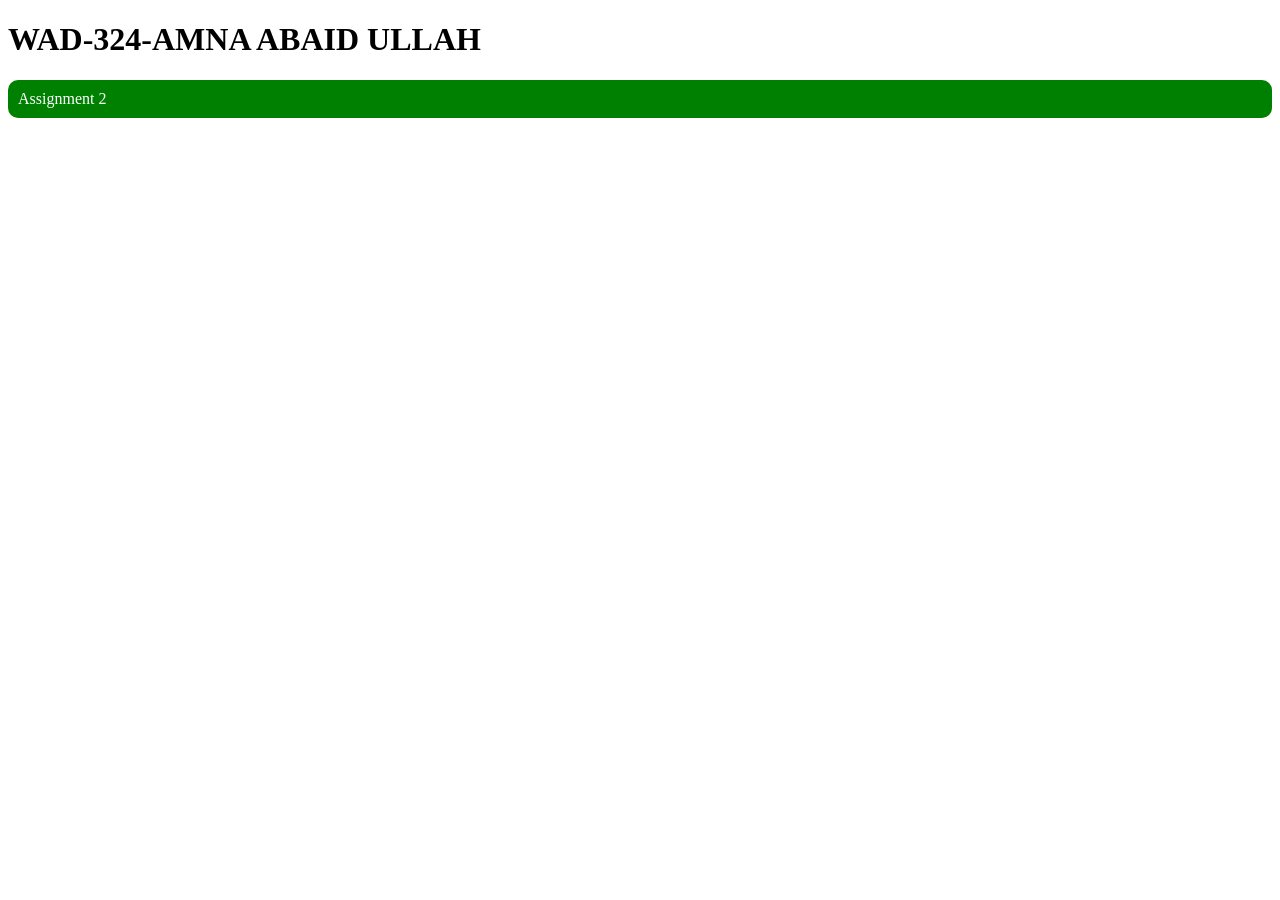
<file: index.html>
<!doctype html>
<html lang="en">

<head>
    <meta charset="UTF-8" />
    <meta name="viewport" content="width=device-width, initial-scale=1.0" />

    <style>
        a {
            text-decoration: none;
            color: white;
        }

        .card {
            background-color: green;
            padding: 10px;
            border-radius: 10px;
        }
    </style>

    <title>WAD-324----AMNA ABAID ULLAH Reg No# 04072413018</title>
</head>

<body>
    <h1>WAD-324-AMNA ABAID ULLAH</h1>

    <div class="card">
        <a href="./Assignment 2/index.html" target="_blank">
            Assignment 2
        </a>
    </div>
</body>

</html>
</file>
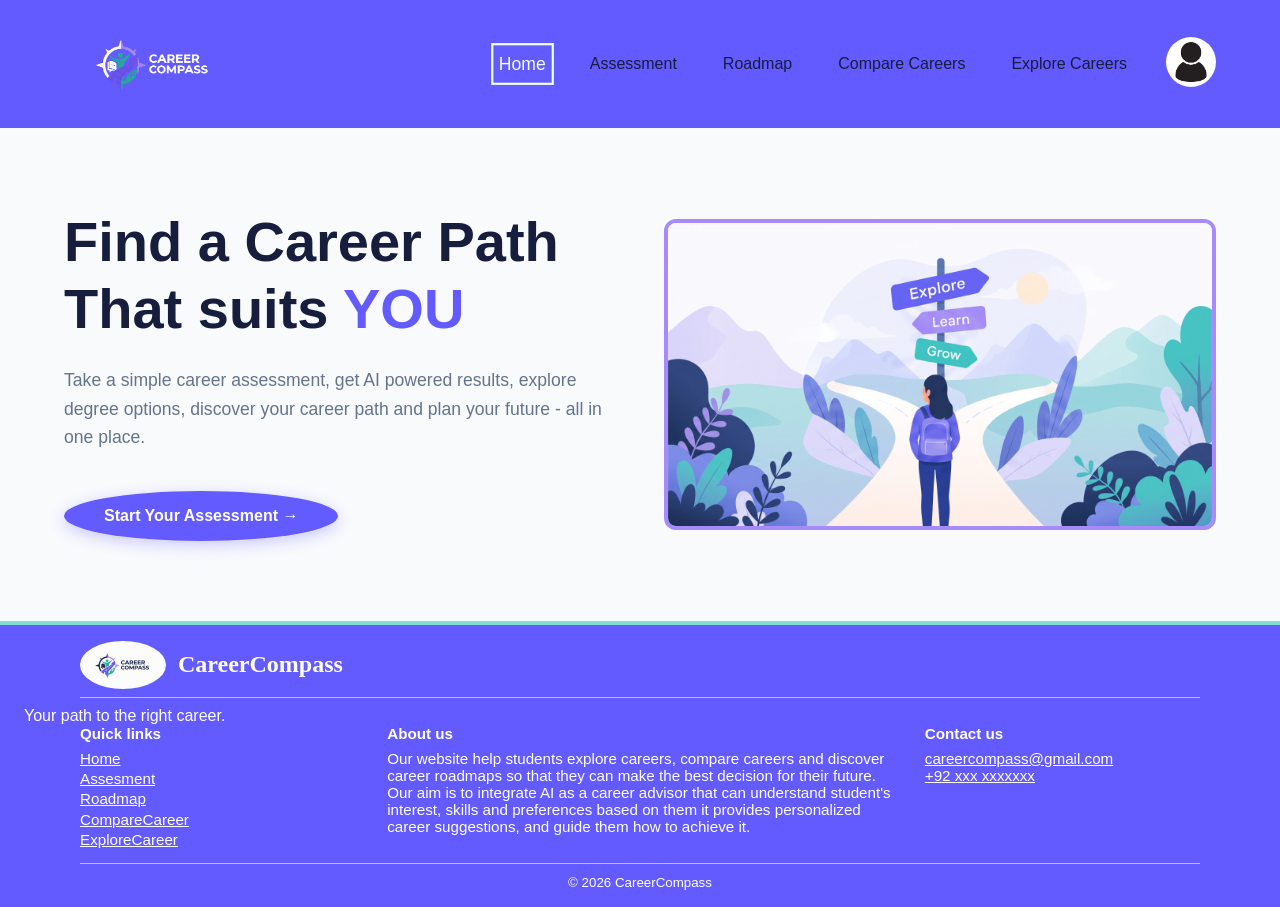
<file: Assignment 2/index.html>
<!DOCTYPE html>
<html lang="en">
<head>
    <meta charset="UTF-8">
    <meta name="viewport" content="width=device-width, initial-scale=1.0">
    <title>Document</title>
    <link rel="stylesheet" href="nav-style.css">
    <link rel="stylesheet" href="home.css">
</head>
<body>
    <header>
    <nav class="global-nav">
        <!--Logo-->
        <a href="index.html" class="logo"><img src="images/final-img-logo.png" alt="logo" class="logo-img"></a>

        <!--The Navigation Links-->
        <ul class="nav-links">
            <li><a href="index.html" class="active">Home</a></li>
            <li><a href="assessment.html">Assessment</a></li>
            <li><a href="roadmap.html">Roadmap</a></li>
            <li><a href="comparecareer.html">Compare Careers</a></li>
            <li><a href="explorecareer.html">Explore Careers</a></li>

        </ul>

        <!-- The profile Icon-->
         <div class="profile-icon" title="Profile"><img src="images/profile-icon.jpg.jpeg" alt="profile-icon" class="profile"></div>
</header>

<!--MAIN-->
<main class="home-main">
    <section class="first-section">
    <div class="signature-line">
        <h1>Find a Career Path<br> That suits <span class="curvy-text">YOU</span></h1>
        <p>Take a simple career assessment, get AI powered results, explore degree options, discover your career path and plan your future - all in one place.</p>
        <a href="assessment.html" class="assessment-button">Start Your Assessment &rarr;</a>
    </div>

    <div class="home-image">
        <img src="images/BG img.jpeg" alt="student looking at sign board" class="home-img-link">
    </div>
    </section>

    <!--FEATURE CARDS-->
</main>

<footer class="foot">
           <p class="fheading">
            <img src="images/logo.jpeg" alt="CareerCompass logo">
             CareerCompass
           </p>
           <p>Your path to the right career. </p>
          
           <div class="footer-container">
             <nav>
              <h4>Quick links</h4>
              <ul>
                 <li><a href="index.html">Home</a></li>
                 <li><a href="assessment.html">Assesment</a></li>
                 <li><a href="roadmap.html">Roadmap</a></li>
                 <li><a href="comparecareer.html">CompareCareer</a></li>
                 <li><a href="explorecareer.html">ExploreCareer</a></li>
              </ul>
             </nav>
              <div>
                 <h4>About us</h4> 
                 <p>Our website help students explore careers, compare careers and discover career roadmaps so that they can make the best decision for their future. </p>
                 <p>Our aim is to integrate AI as a career advisor that can understand student's interest, skills and preferences based on them it provides personalized career suggestions, and guide them how to achieve it. </p>
              </div> 
              <div>
                 <h4>Contact us</h4> 
                 <a href="mailto:careercompass@gmail.com">careercompass@gmail.com</a><br>
                 <a href="tel:+921234567890">+92 xxx xxxxxxx</a>
              </div>
           </div>
           <p class="copyright"><small>&copy; 2026 CareerCompass</small></p>
     </footer>
</body>
</html>
</file>
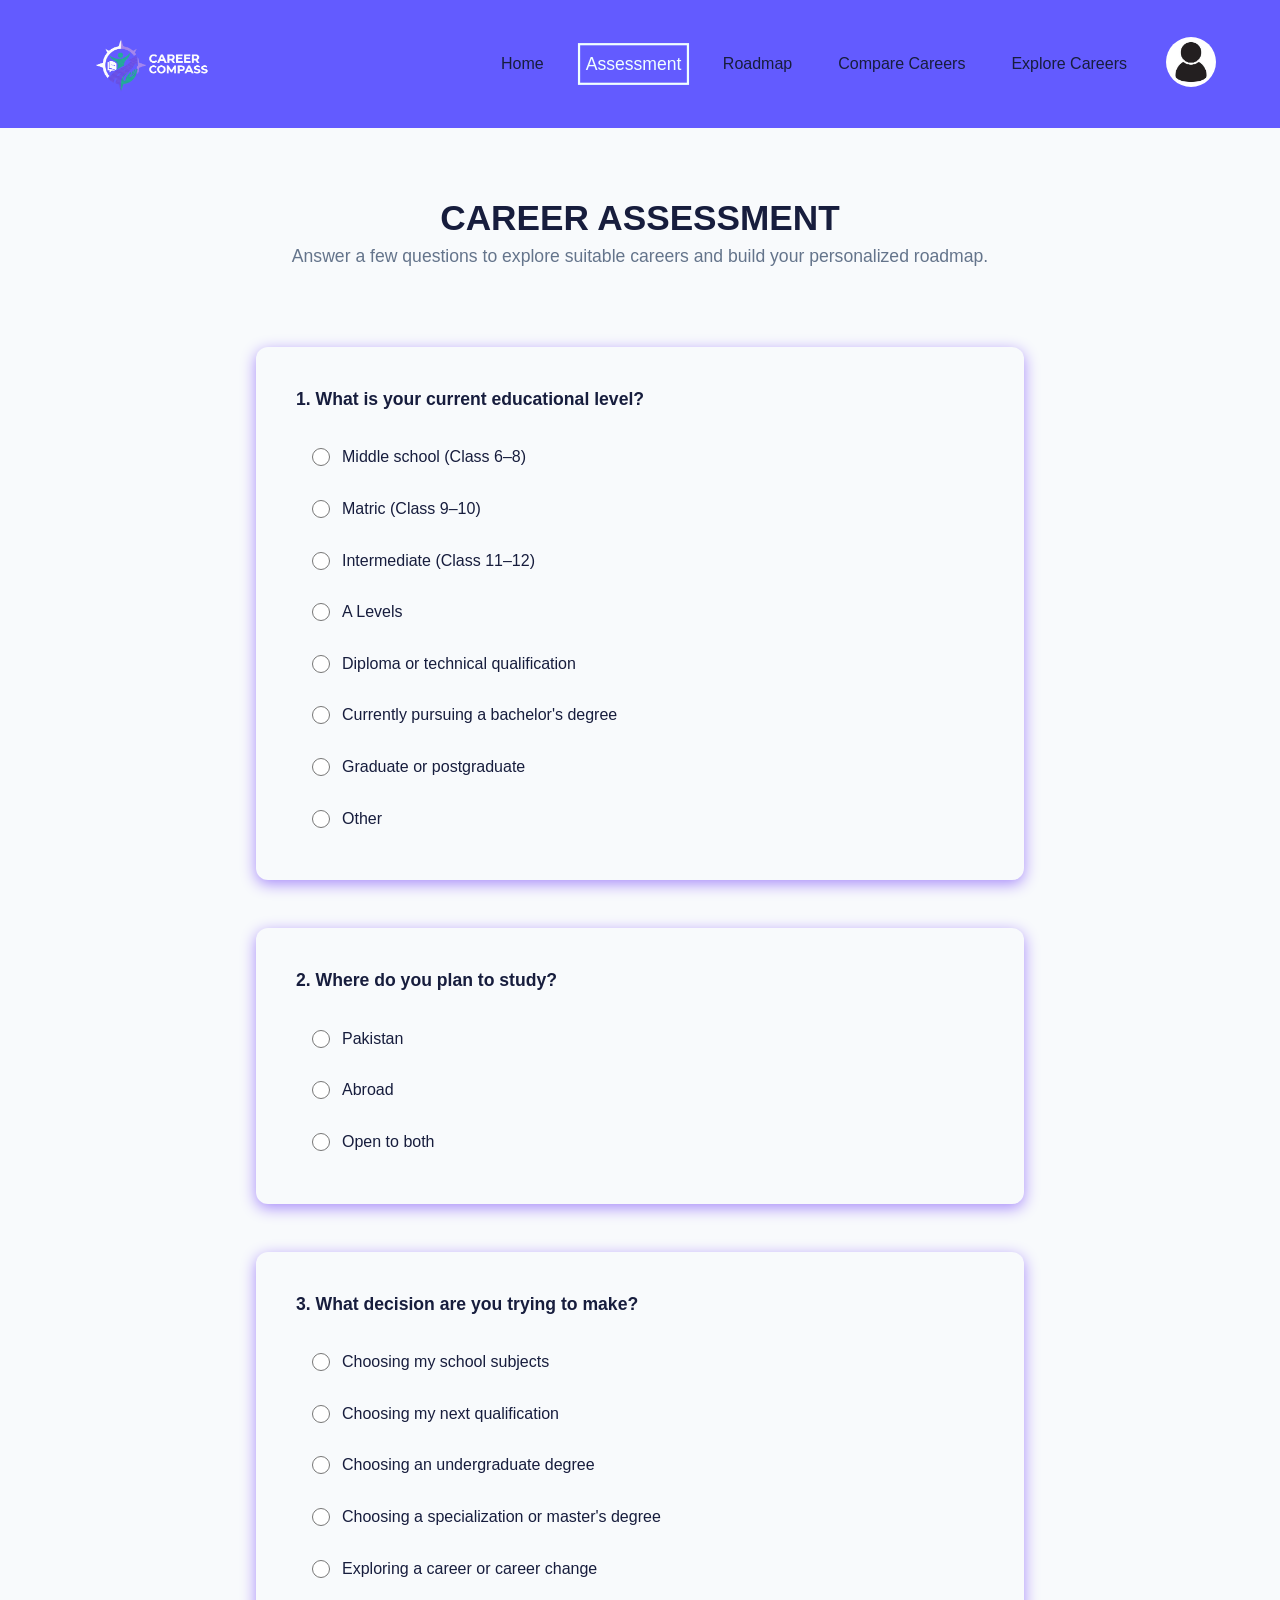
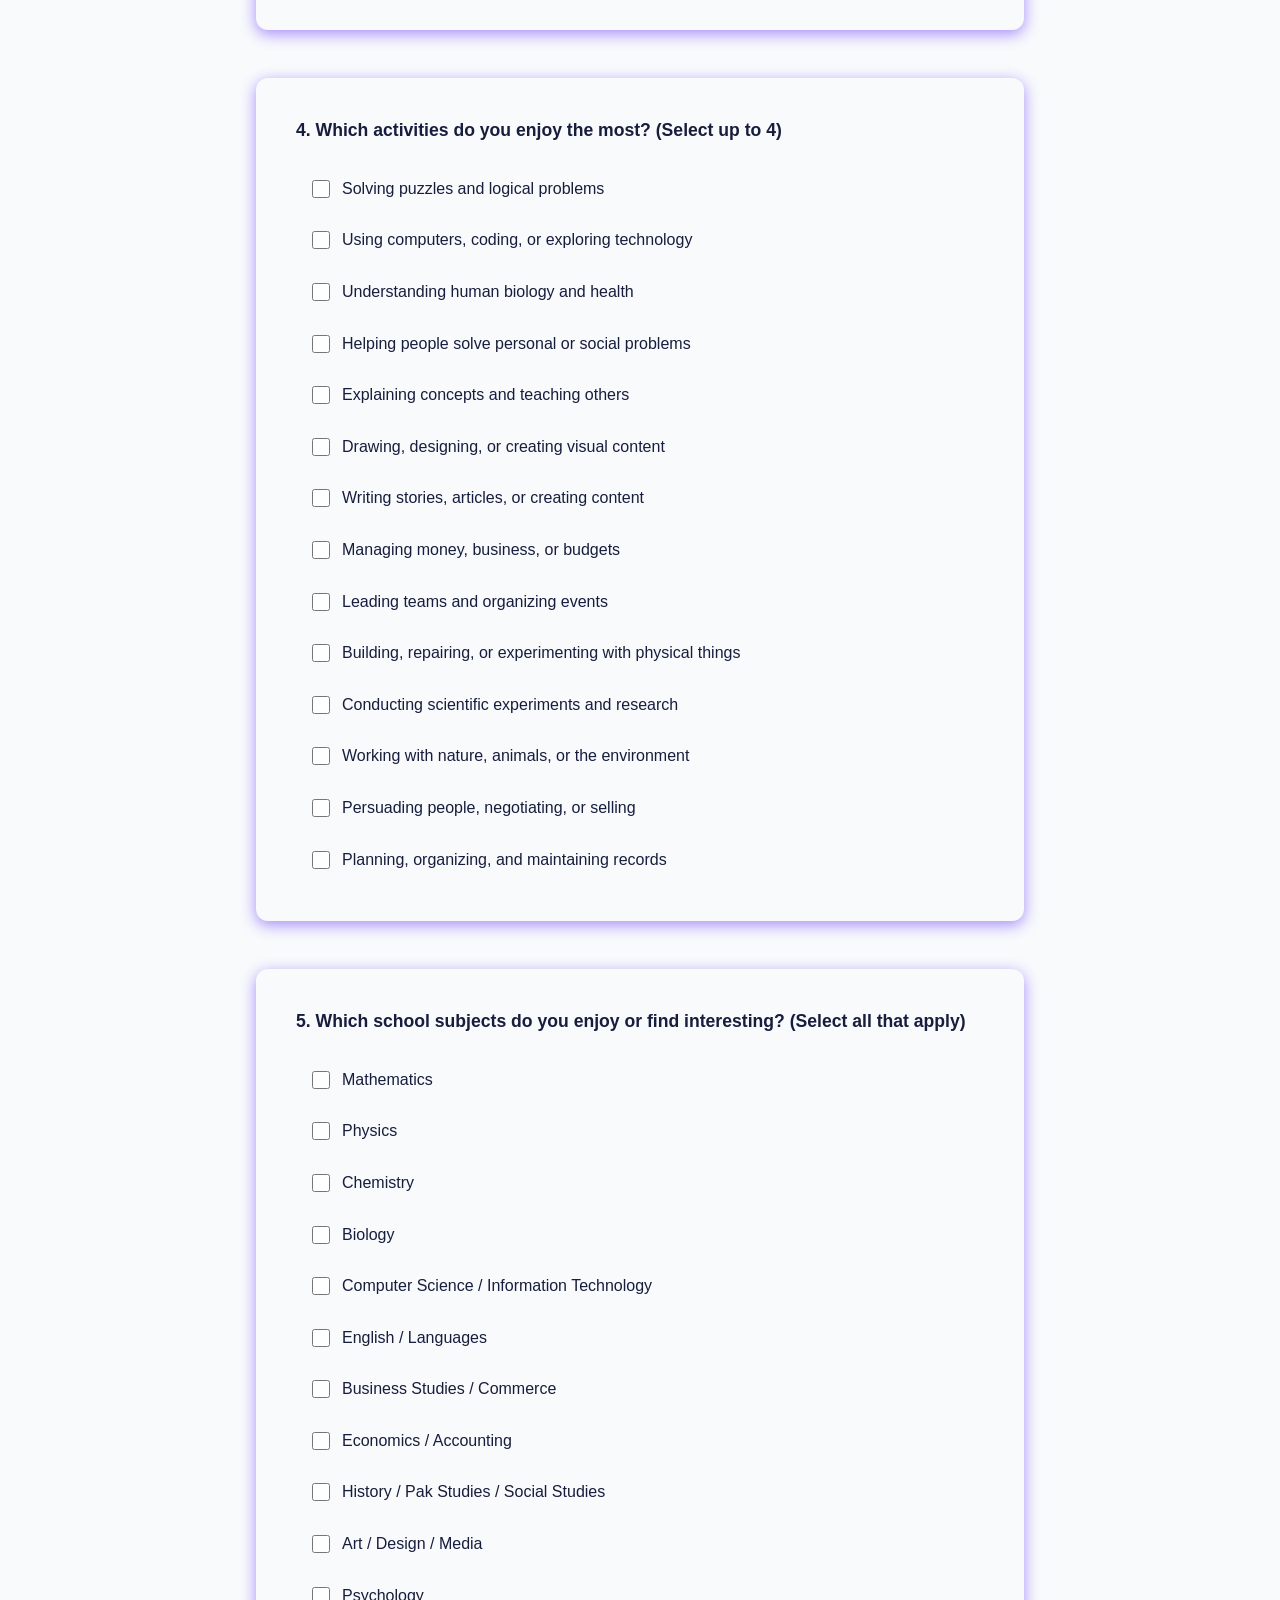
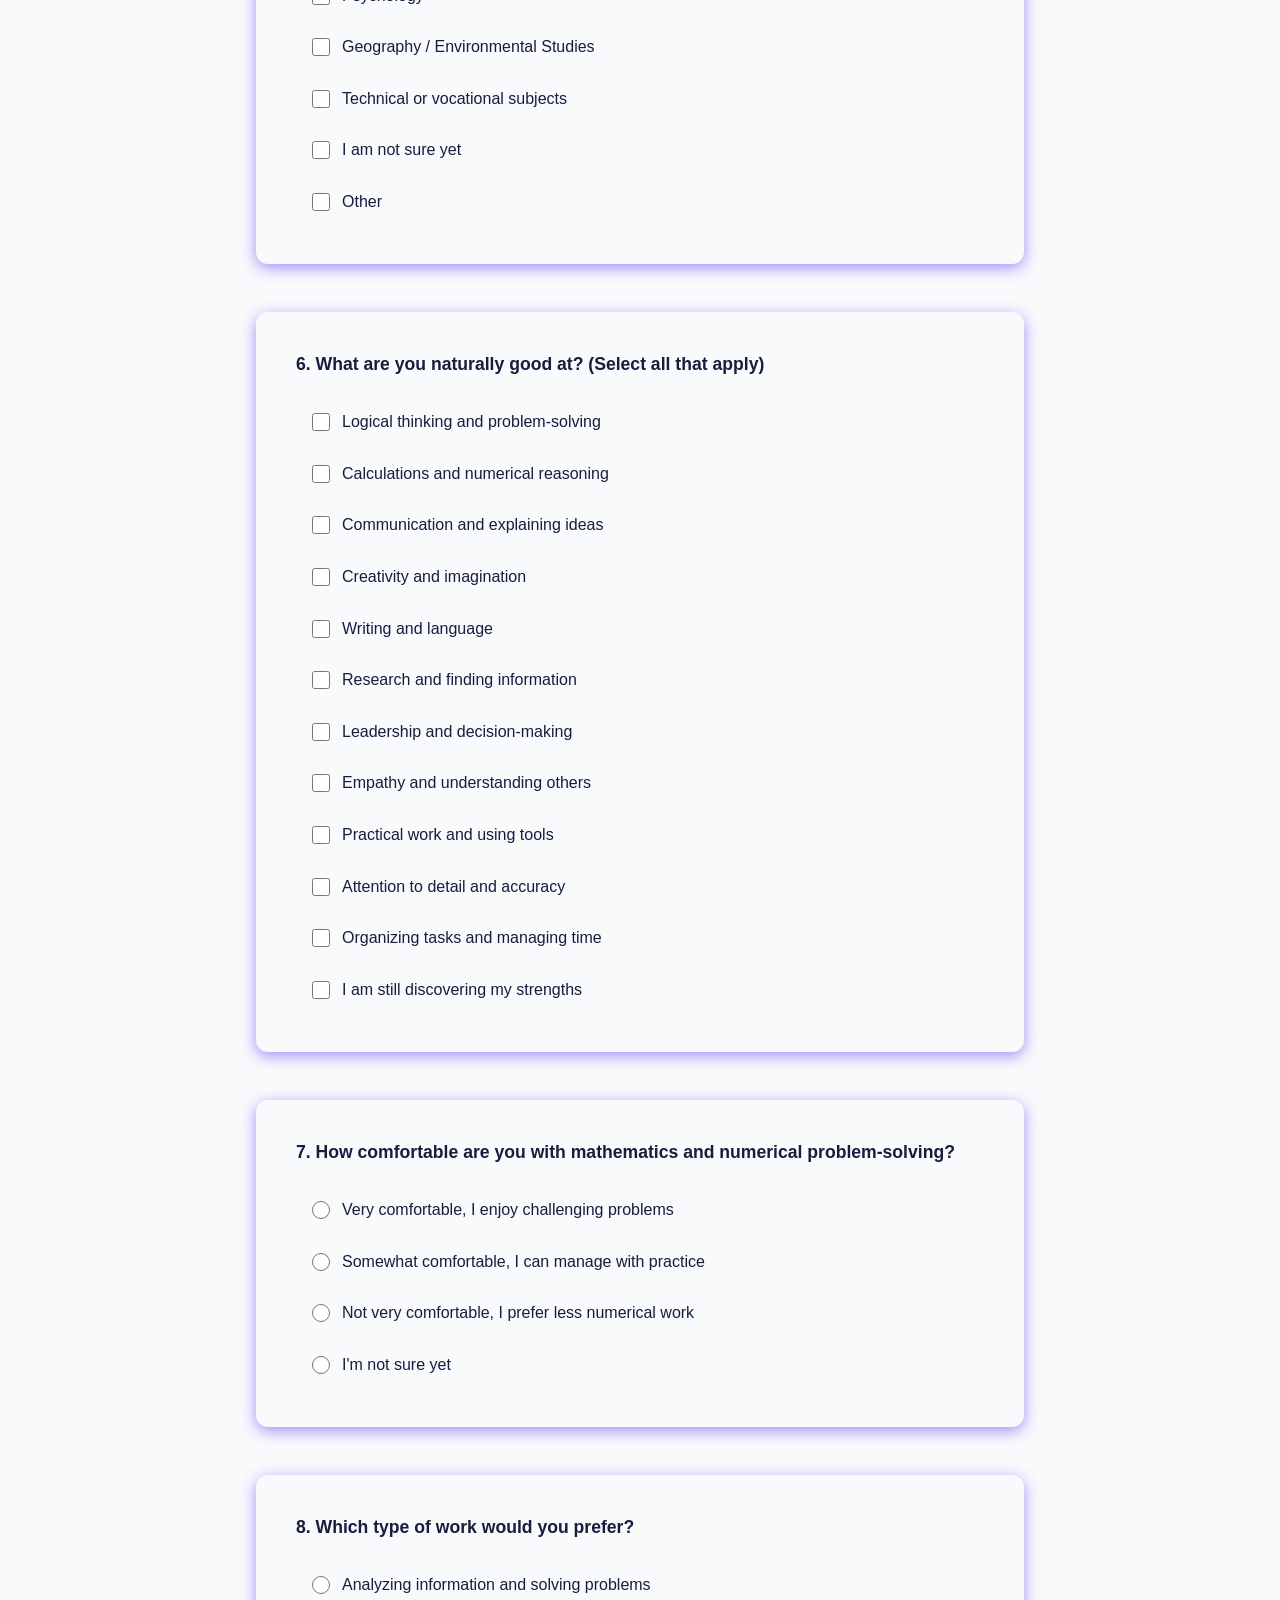
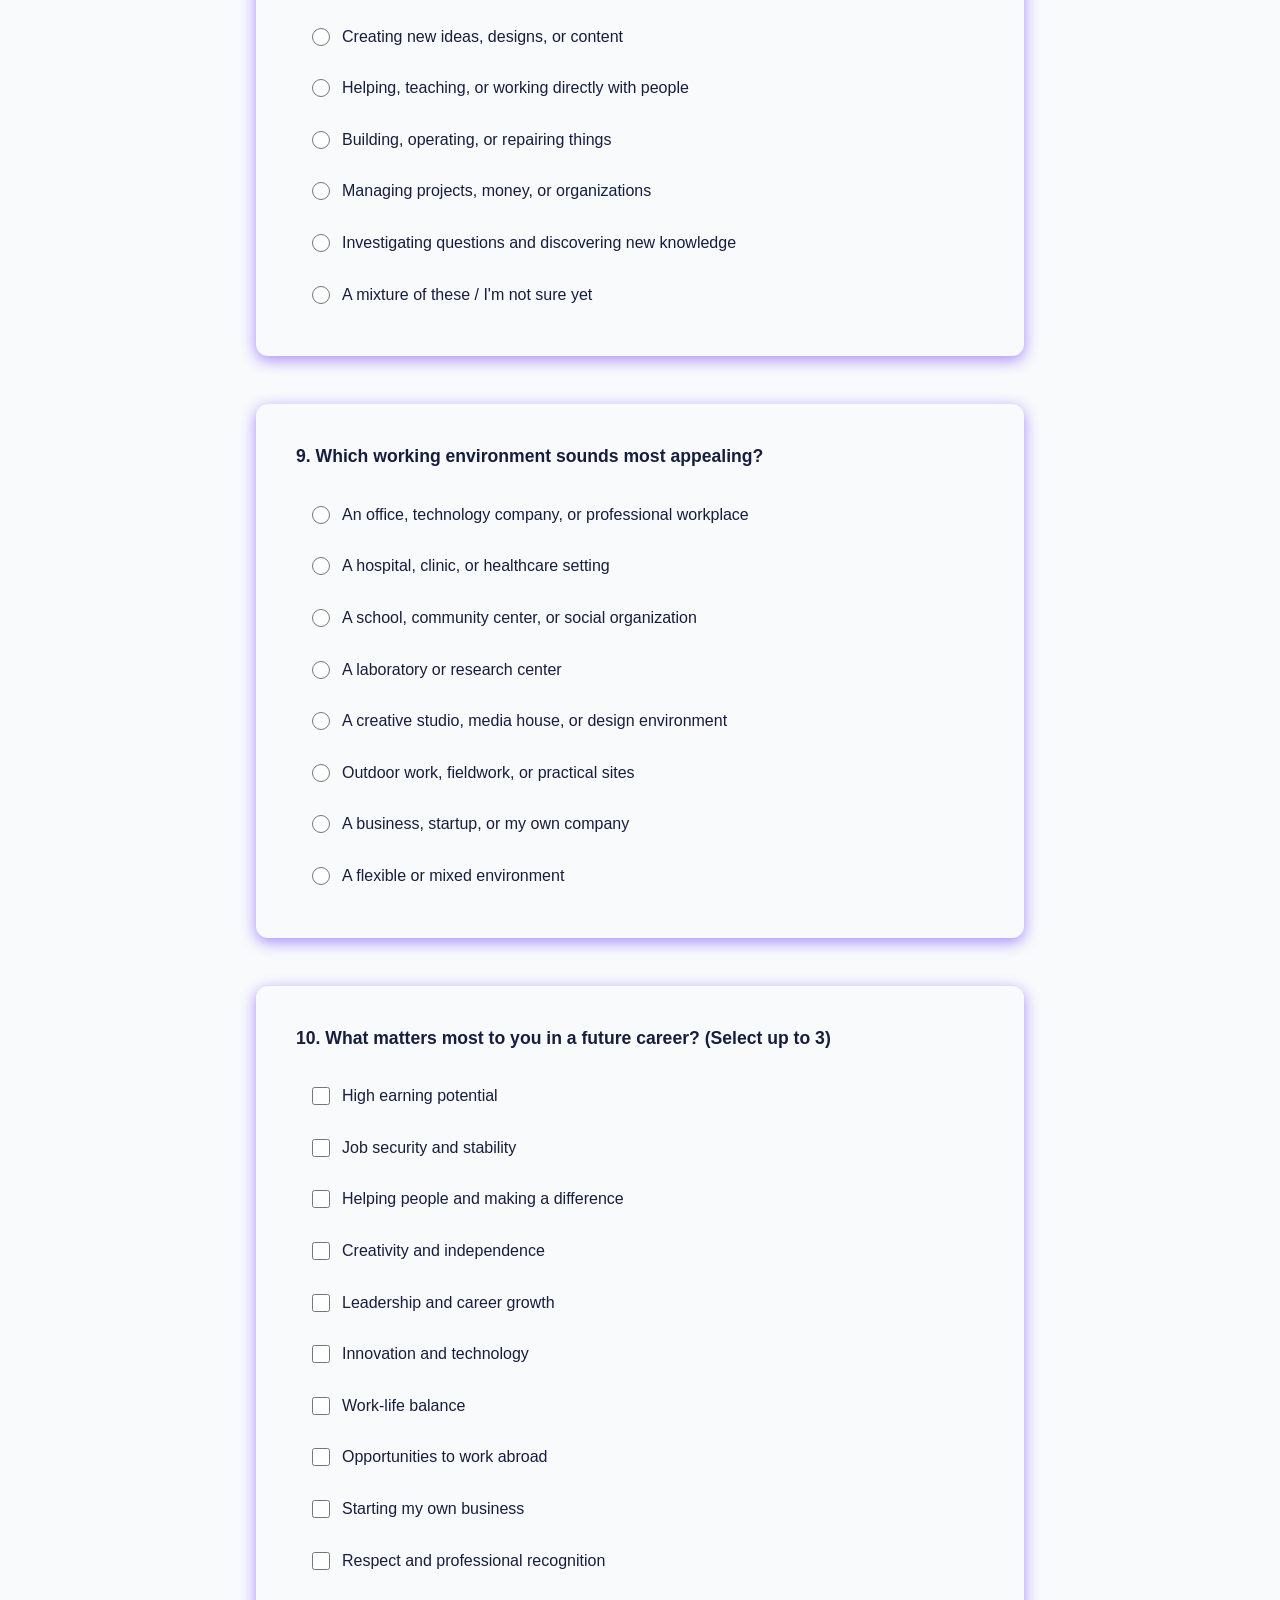
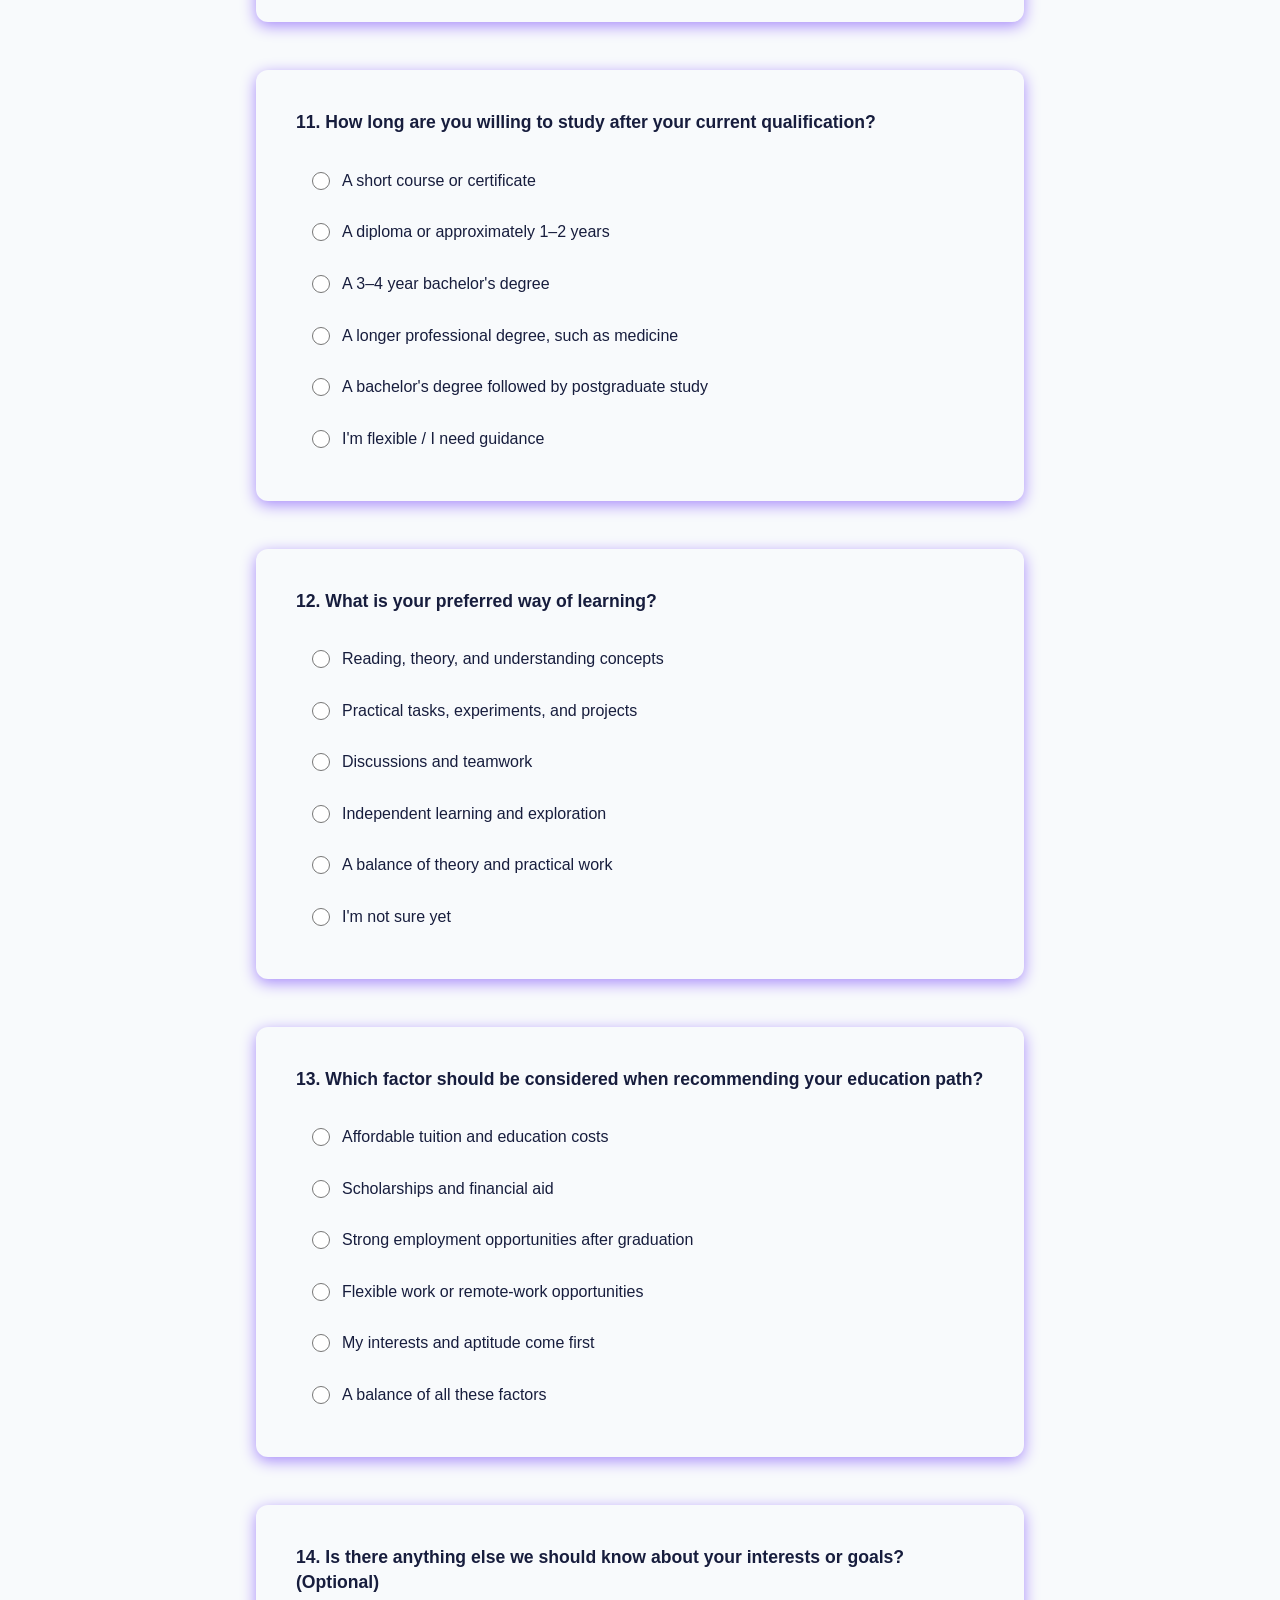
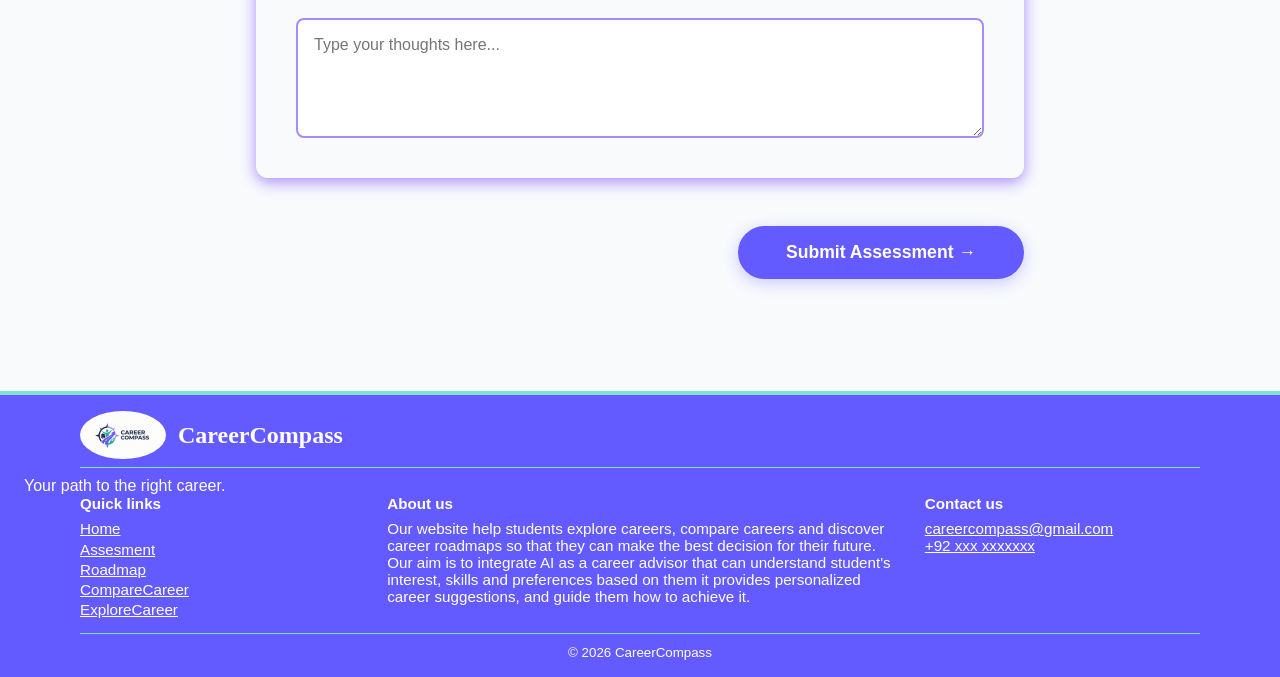
<file: Assignment 2/assessment.html>
<!DOCTYPE html>
<html lang="en">
<head>
    <meta charset="UTF-8">
    <meta name="viewport" content="width=device-width, initial-scale=1.0">
    <title>Career Assessment</title>
    
    <link rel="stylesheet" href="nav-style.css">
    <link rel="stylesheet" href="assessment.css">
</head>
<body>

    <!-- NAVIGATION BAR -->
    <nav class="global-nav">
        <a href="index.html" class="logo"><img src="images/final-img-logo.png" alt="logo" class="logo-img"></a>
        <ul class="nav-links">
            <li><a href="index.html">Home</a></li>
            <li><a href="assessment.html" class="active">Assessment</a></li>
            <li><a href="roadmap.html">Roadmap</a></li>
            <li><a href="comparecareer.html">Compare Careers</a></li>
            <li><a href="explorecareer.html">Explore Careers</a></li>

        </ul>
        <div class="profile-icon" title="Profile"><img src="images/profile-icon.jpg.jpeg" alt="profile-icon" class="profile"></div>
    </nav>

    <!-- MAIN ASSESSMENT CONTENT -->
    <main class="assessment-main">
        <section class="assessment-header">
            <h1>CAREER ASSESSMENT</h1>
            <p>Answer a few questions to explore suitable careers and build your personalized roadmap.</p>
        </section>

        <form class="assess-form" action="anything" method="POST">

            <!-- SECTION 1: EDUCATION & GOALS -->
            
            <div class="question-card">
                <fieldset>
                    <legend>1. What is your current educational level?</legend>
                    <label class="hover-label"><input type="radio" name="education" value="middle-school" required> Middle school (Class 6–8)</label>
                    <label class="hover-label"><input type="radio" name="education" value="matric"> Matric (Class 9–10)</label>
                    <label class="hover-label"><input type="radio" name="education" value="intermediate"> Intermediate (Class 11–12)</label>
                    <label class="hover-label"><input type="radio" name="education" value="alevels"> A Levels</label>
                    <label class="hover-label"><input type="radio" name="education" value="diploma"> Diploma or technical qualification</label>
                    <label class="hover-label"><input type="radio" name="education" value="bachelors"> Currently pursuing a bachelor's degree</label>
                    <label class="hover-label"><input type="radio" name="education" value="graduate"> Graduate or postgraduate</label>
                    
                    <label class="hover-label other-label">
                        <input type="radio" name="education" value="other" class="other-trigger">
                        <span class="other-text">Other</span>
                        <div class="other-input-box">
                            <div class="small-label">Please Specify:</div>
                            <input type="text" name="education_other" class="text-input" placeholder="Type here...">
                        </div>
                    </label>
                </fieldset>
            </div>

            <div class="question-card">
                <fieldset>
                    <legend>2. Where do you plan to study?</legend>
                    <label class="hover-label"><input type="radio" name="location" value="pakistan" required> Pakistan</label>
                    <label class="hover-label"><input type="radio" name="location" value="abroad"> Abroad</label>
                    <label class="hover-label"><input type="radio" name="location" value="both"> Open to both</label>
                </fieldset>
            </div>

            <div class="question-card">
                <fieldset>
                    <legend>3. What decision are you trying to make?</legend>
                    <label class="hover-label"><input type="radio" name="decision" value="subjects" required> Choosing my school subjects</label>
                    <label class="hover-label"><input type="radio" name="decision" value="qualification"> Choosing my next qualification</label>
                    <label class="hover-label"><input type="radio" name="decision" value="undergrad"> Choosing an undergraduate degree</label>
                    <label class="hover-label"><input type="radio" name="decision" value="master"> Choosing a specialization or master's degree</label>
                    <label class="hover-label"><input type="radio" name="decision" value="career"> Exploring a career or career change</label>
                </fieldset>
            </div>

            <!-- SECTION 2: INTERESTS & PASSIONS -->

            <div class="question-card">
                <fieldset>
                    <legend>4. Which activities do you enjoy the most? (Select up to 4)</legend>
                    <label class="hover-label"><input type="checkbox" name="activities" value="puzzles"> Solving puzzles and logical problems</label>
                    <label class="hover-label"><input type="checkbox" name="activities" value="coding"> Using computers, coding, or exploring technology</label>
                    <label class="hover-label"><input type="checkbox" name="activities" value="biology"> Understanding human biology and health</label>
                    <label class="hover-label"><input type="checkbox" name="activities" value="helping"> Helping people solve personal or social problems</label>
                    <label class="hover-label"><input type="checkbox" name="activities" value="teaching"> Explaining concepts and teaching others</label>
                    <label class="hover-label"><input type="checkbox" name="activities" value="designing"> Drawing, designing, or creating visual content</label>
                    <label class="hover-label"><input type="checkbox" name="activities" value="writing"> Writing stories, articles, or creating content</label>
                    <label class="hover-label"><input type="checkbox" name="activities" value="managing"> Managing money, business, or budgets</label>
                    <label class="hover-label"><input type="checkbox" name="activities" value="leading"> Leading teams and organizing events</label>
                    <label class="hover-label"><input type="checkbox" name="activities" value="building"> Building, repairing, or experimenting with physical things</label>
                    <label class="hover-label"><input type="checkbox" name="activities" value="science"> Conducting scientific experiments and research</label>
                    <label class="hover-label"><input type="checkbox" name="activities" value="nature"> Working with nature, animals, or the environment</label>
                    <label class="hover-label"><input type="checkbox" name="activities" value="selling"> Persuading people, negotiating, or selling</label>
                    <label class="hover-label"><input type="checkbox" name="activities" value="planning"> Planning, organizing, and maintaining records</label>
                </fieldset>
            </div>

            <div class="question-card">
                <fieldset>
                    <legend>5. Which school subjects do you enjoy or find interesting? (Select all that apply)</legend>
                    <label class="hover-label"><input type="checkbox" name="subjects" value="math"> Mathematics</label>
                    <label class="hover-label"><input type="checkbox" name="subjects" value="physics"> Physics</label>
                    <label class="hover-label"><input type="checkbox" name="subjects" value="chemistry"> Chemistry</label>
                    <label class="hover-label"><input type="checkbox" name="subjects" value="biology"> Biology</label>
                    <label class="hover-label"><input type="checkbox" name="subjects" value="cs"> Computer Science / Information Technology</label>
                    <label class="hover-label"><input type="checkbox" name="subjects" value="english"> English / Languages</label>
                    <label class="hover-label"><input type="checkbox" name="subjects" value="business"> Business Studies / Commerce</label>
                    <label class="hover-label"><input type="checkbox" name="subjects" value="economics"> Economics / Accounting</label>
                    <label class="hover-label"><input type="checkbox" name="subjects" value="history"> History / Pak Studies / Social Studies</label>
                    <label class="hover-label"><input type="checkbox" name="subjects" value="art"> Art / Design / Media</label>
                    <label class="hover-label"><input type="checkbox" name="subjects" value="psychology"> Psychology</label>
                    <label class="hover-label"><input type="checkbox" name="subjects" value="geography"> Geography / Environmental Studies</label>
                    <label class="hover-label"><input type="checkbox" name="subjects" value="vocational"> Technical or vocational subjects</label>
                    <label class="hover-label"><input type="checkbox" name="subjects" value="unsure"> I am not sure yet</label>
                    
                    <label class="hover-label other-label">
                        <input type="checkbox" name="subjects" value="other" class="other-trigger">
                        <span class="other-text">Other</span>
                        <div class="other-input-box">
                            <div class="small-label">Please Specify:</div>
                            <input type="text" name="subjects_other" class="text-input" placeholder="Type here...">
                        </div>
                    </label>
                </fieldset>
            </div>

            <!-- SECTION 3: SKILLS AND STRENGTHS -->

            <div class="question-card">
                <fieldset>
                    <legend>6. What are you naturally good at? (Select all that apply)</legend>
                    <label class="hover-label"><input type="checkbox" name="skills" value="logical"> Logical thinking and problem-solving</label>
                    <label class="hover-label"><input type="checkbox" name="skills" value="calculations"> Calculations and numerical reasoning</label>
                    <label class="hover-label"><input type="checkbox" name="skills" value="communication"> Communication and explaining ideas</label>
                    <label class="hover-label"><input type="checkbox" name="skills" value="creativity"> Creativity and imagination</label>
                    <label class="hover-label"><input type="checkbox" name="skills" value="writing"> Writing and language</label>
                    <label class="hover-label"><input type="checkbox" name="skills" value="research"> Research and finding information</label>
                    <label class="hover-label"><input type="checkbox" name="skills" value="leadership"> Leadership and decision-making</label>
                    <label class="hover-label"><input type="checkbox" name="skills" value="empathy"> Empathy and understanding others</label>
                    <label class="hover-label"><input type="checkbox" name="skills" value="practical"> Practical work and using tools</label>
                    <label class="hover-label"><input type="checkbox" name="skills" value="detail"> Attention to detail and accuracy</label>
                    <label class="hover-label"><input type="checkbox" name="skills" value="organizing"> Organizing tasks and managing time</label>
                    <label class="hover-label"><input type="checkbox" name="skills" value="discovering"> I am still discovering my strengths</label>
                </fieldset>
            </div>

            <div class="question-card">
                <fieldset>
                    <legend>7. How comfortable are you with mathematics and numerical problem-solving?</legend>
                    <label class="hover-label"><input type="radio" name="math" value="very"> Very comfortable, I enjoy challenging problems</label>
                    <label class="hover-label"><input type="radio" name="math" value="somewhat"> Somewhat comfortable, I can manage with practice</label>
                    <label class="hover-label"><input type="radio" name="math" value="not"> Not very comfortable, I prefer less numerical work</label>
                    <label class="hover-label"><input type="radio" name="math" value="unsure"> I'm not sure yet</label>
                </fieldset>
            </div>

            <!-- SECTION 4: PERSONALITY AND WORK STYLE -->

            <div class="question-card">
                <fieldset>
                    <legend>8. Which type of work would you prefer?</legend>
                    <label class="hover-label"><input type="radio" name="work_type" value="analyzing"> Analyzing information and solving problems</label>
                    <label class="hover-label"><input type="radio" name="work_type" value="creating"> Creating new ideas, designs, or content</label>
                    <label class="hover-label"><input type="radio" name="work_type" value="helping"> Helping, teaching, or working directly with people</label>
                    <label class="hover-label"><input type="radio" name="work_type" value="building"> Building, operating, or repairing things</label>
                    <label class="hover-label"><input type="radio" name="work_type" value="managing"> Managing projects, money, or organizations</label>
                    <label class="hover-label"><input type="radio" name="work_type" value="investigating"> Investigating questions and discovering new knowledge</label>
                    <label class="hover-label"><input type="radio" name="work_type" value="mixture"> A mixture of these / I'm not sure yet</label>
                </fieldset>
            </div>

            <div class="question-card">
                <fieldset>
                    <legend>9. Which working environment sounds most appealing?</legend>
                    <label class="hover-label"><input type="radio" name="environment" value="office"> An office, technology company, or professional workplace</label>
                    <label class="hover-label"><input type="radio" name="environment" value="hospital"> A hospital, clinic, or healthcare setting</label>
                    <label class="hover-label"><input type="radio" name="environment" value="school"> A school, community center, or social organization</label>
                    <label class="hover-label"><input type="radio" name="environment" value="lab"> A laboratory or research center</label>
                    <label class="hover-label"><input type="radio" name="environment" value="studio"> A creative studio, media house, or design environment</label>
                    <label class="hover-label"><input type="radio" name="environment" value="outdoors"> Outdoor work, fieldwork, or practical sites</label>
                    <label class="hover-label"><input type="radio" name="environment" value="business"> A business, startup, or my own company</label>
                    <label class="hover-label"><input type="radio" name="environment" value="flexible"> A flexible or mixed environment</label>
                </fieldset>
            </div>

            <div class="question-card">
                <fieldset>
                    <legend>10. What matters most to you in a future career? (Select up to 3)</legend>
                    <label class="hover-label"><input type="checkbox" name="values" value="earning"> High earning potential</label>
                    <label class="hover-label"><input type="checkbox" name="values" value="security"> Job security and stability</label>
                    <label class="hover-label"><input type="checkbox" name="values" value="helping"> Helping people and making a difference</label>
                    <label class="hover-label"><input type="checkbox" name="values" value="independence"> Creativity and independence</label>
                    <label class="hover-label"><input type="checkbox" name="values" value="growth"> Leadership and career growth</label>
                    <label class="hover-label"><input type="checkbox" name="values" value="innovation"> Innovation and technology</label>
                    <label class="hover-label"><input type="checkbox" name="values" value="balance"> Work-life balance</label>
                    <label class="hover-label"><input type="checkbox" name="values" value="abroad"> Opportunities to work abroad</label>
                    <label class="hover-label"><input type="checkbox" name="values" value="startup"> Starting my own business</label>
                    <label class="hover-label"><input type="checkbox" name="values" value="respect"> Respect and professional recognition</label>
                </fieldset>
            </div>

            <!-- SECTION 5: EDUCATION CONSTRAINTS -->

            <div class="question-card">
                <fieldset>
                    <legend>11. How long are you willing to study after your current qualification?</legend>
                    <label class="hover-label"><input type="radio" name="study_duration" value="short"> A short course or certificate</label>
                    <label class="hover-label"><input type="radio" name="study_duration" value="diploma"> A diploma or approximately 1–2 years</label>
                    <label class="hover-label"><input type="radio" name="study_duration" value="bachelors"> A 3–4 year bachelor's degree</label>
                    <label class="hover-label"><input type="radio" name="study_duration" value="professional"> A longer professional degree, such as medicine</label>
                    <label class="hover-label"><input type="radio" name="study_duration" value="postgrad"> A bachelor's degree followed by postgraduate study</label>
                    <label class="hover-label"><input type="radio" name="study_duration" value="flexible"> I'm flexible / I need guidance</label>
                </fieldset>
            </div>

            <div class="question-card">
                <fieldset>
                    <legend>12. What is your preferred way of learning?</legend>
                    <label class="hover-label"><input type="radio" name="learning_style" value="theory"> Reading, theory, and understanding concepts</label>
                    <label class="hover-label"><input type="radio" name="learning_style" value="practical"> Practical tasks, experiments, and projects</label>
                    <label class="hover-label"><input type="radio" name="learning_style" value="teamwork"> Discussions and teamwork</label>
                    <label class="hover-label"><input type="radio" name="learning_style" value="independent"> Independent learning and exploration</label>
                    <label class="hover-label"><input type="radio" name="learning_style" value="balance"> A balance of theory and practical work</label>
                    <label class="hover-label"><input type="radio" name="learning_style" value="unsure"> I'm not sure yet</label>
                </fieldset>
            </div>

            <div class="question-card">
                <fieldset>
                    <legend>13. Which factor should be considered when recommending your education path?</legend>
                    <label class="hover-label"><input type="radio" name="factor" value="cost"> Affordable tuition and education costs</label>
                    <label class="hover-label"><input type="radio" name="factor" value="aid"> Scholarships and financial aid</label>
                    <label class="hover-label"><input type="radio" name="factor" value="jobs"> Strong employment opportunities after graduation</label>
                    <label class="hover-label"><input type="radio" name="factor" value="remote"> Flexible work or remote-work opportunities</label>
                    <label class="hover-label"><input type="radio" name="factor" value="interests"> My interests and aptitude come first</label>
                    <label class="hover-label"><input type="radio" name="factor" value="balance"> A balance of all these factors</label>
                </fieldset>
            </div>

            <div class="question-card">
                <fieldset>
                    <legend>14. Is there anything else we should know about your interests or goals? (Optional)</legend>
                    <textarea name="extra_info" class="textarea-input" placeholder="Type your thoughts here..."></textarea>
                </fieldset>
            </div>

            <!-- FORM SUBMIT BUTTON -->
            <div class="form-navigation" style="justify-content: flex-end;">
                <a href="careerresult.html" class="btn-primary" style="text-decoration: none;">Submit Assessment &rarr;</a>  

            </div>

        </form>
    </main>

    <!--Footer-->
    <footer class="foot">
           <p class="fheading">
            <img src="images/logo.jpeg" alt="CareerCompass logo">
             CareerCompass
           </p>
           <p>Your path to the right career. </p>
          
           <div class="footer-container">
             <nav>
              <h4>Quick links</h4>
              <ul>
                 <li><a href="index.html">Home</a></li>
                 <li><a href="assessment.html">Assesment</a></li>
                 <li><a href="roadmap.html">Roadmap</a></li>
                 <li><a href="comparecareer.html">CompareCareer</a></li>
                 <li><a href="explorecareer.html">ExploreCareer</a></li>
              </ul>
             </nav>
              <div>
                 <h4>About us</h4> 
                 <p>Our website help students explore careers, compare careers and discover career roadmaps so that they can make the best decision for their future. </p>
                 <p>Our aim is to integrate AI as a career advisor that can understand student's interest, skills and preferences based on them it provides personalized career suggestions, and guide them how to achieve it. </p>
              </div> 
              <div>
                 <h4>Contact us</h4> 
                 <a href="mailto:careercompass@gmail.com">careercompass@gmail.com</a><br>
                 <a href="tel:+921234567890">+92 xxx xxxxxxx</a>
              </div>
           </div>
           <p class="copyright"><small>&copy; 2026 CareerCompass</small></p>
     </footer>
</body>
</html>
</file>
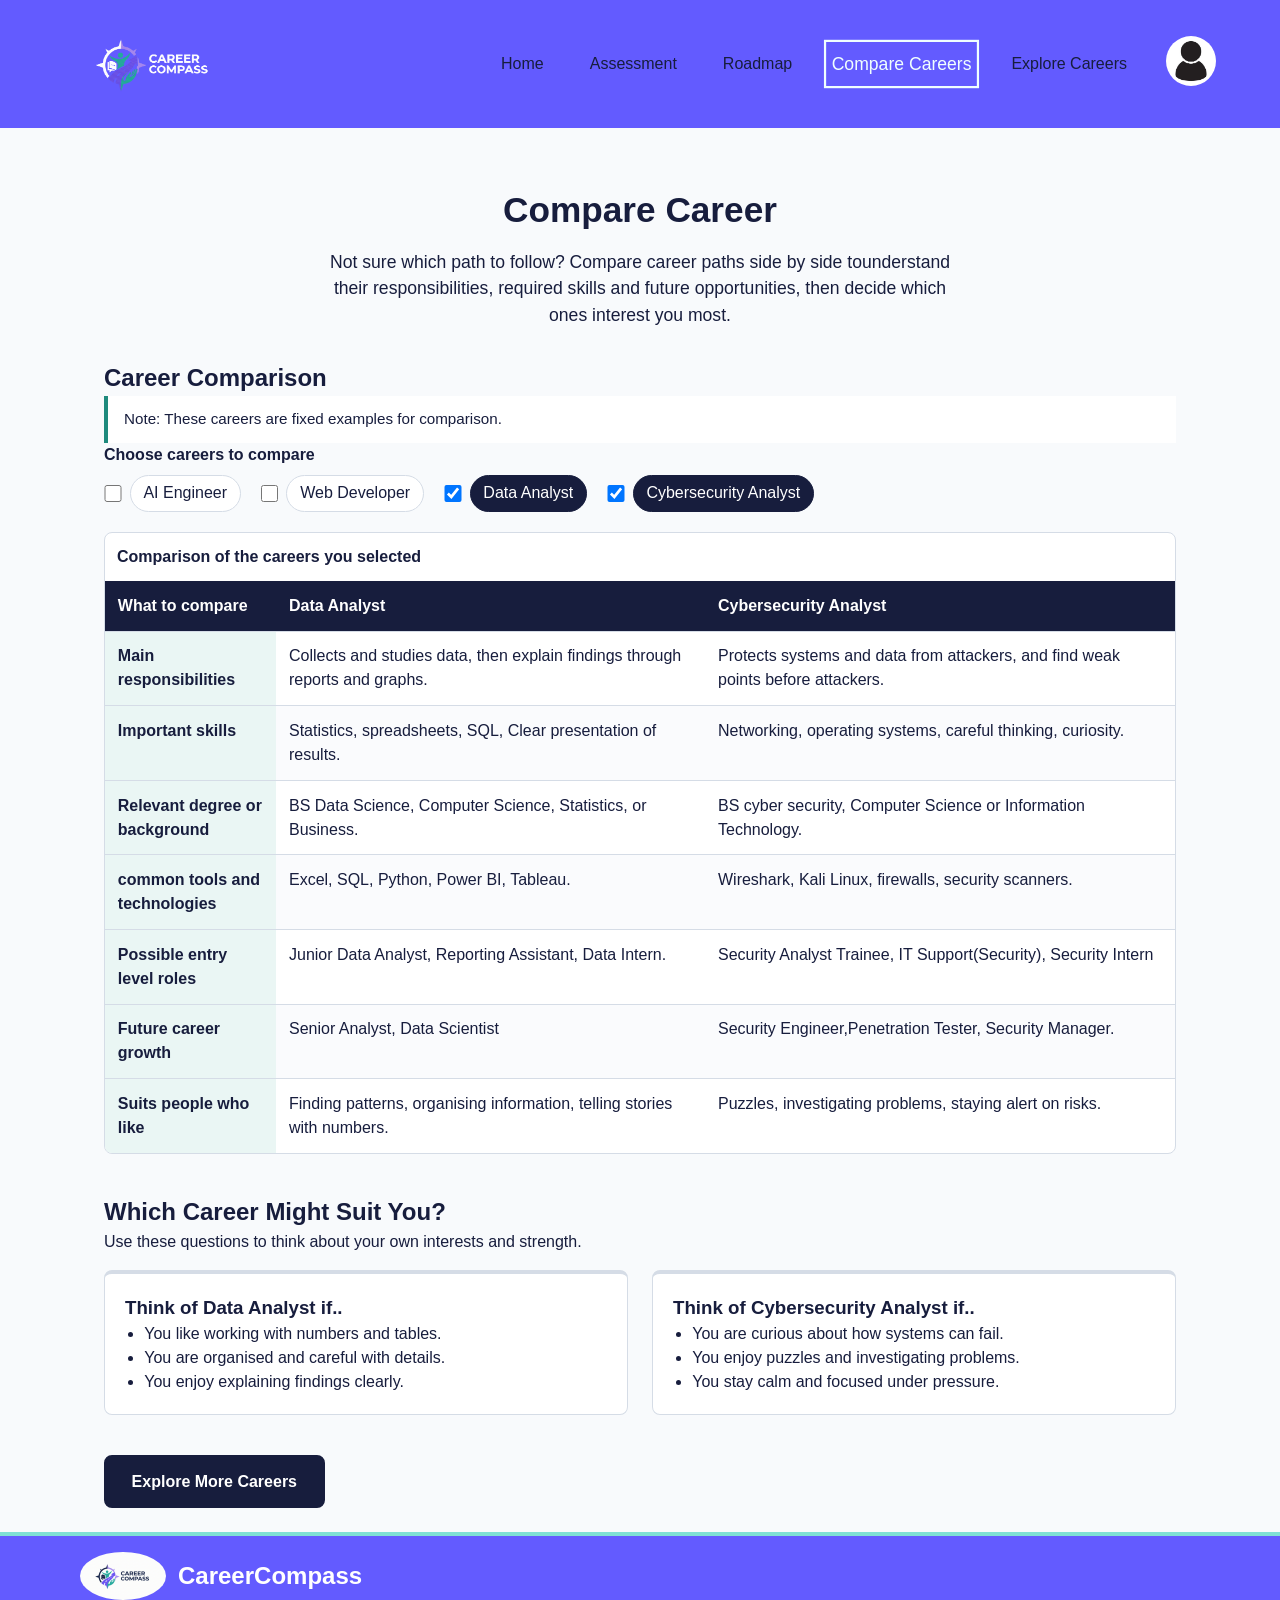
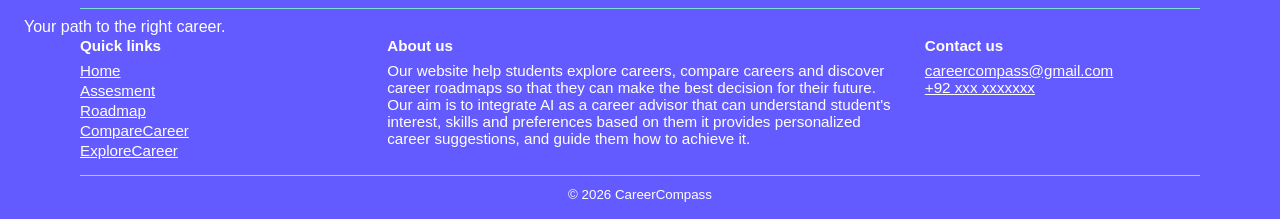
<file: Assignment 2/comparecareer.html>
<!DOCTYPE html>
<html lang="en">
<head>
    <meta charset="UTF-8">
    <meta name="viewport" content="width=device-width, initial-scale=1.0">
    <title>Compare Career | CareerCompass </title>
    <link rel="stylesheet" href="comparecareer.css">
</head>
<body>
    <!--header--->
     <header>
    <nav class="global-nav">
        <!--Logo-->
        <a href="index.html" class="logo"><img src="images/final-img-logo.png" alt="logo" class="logo-img"></a>

        <!--The Navigation Links-->
        <ul class="nav-links">
            <li><a href="index.html">Home</a></li>
            <li><a href="assessment.html">Assessment</a></li>
            <li><a href="roadmap.html">Roadmap</a></li>
            <li><a href="comparecareer.html" class="active">Compare Careers</a></li>
            <li><a href="explorecareer.html">Explore Careers</a></li>
        </ul>
     
        <!-- The profile Icon-->
         <div class="profile-icon" title="Profile"><img src="images/profile-icon.jpg.jpeg" alt="profile-icon" class="profile"></div>
    </nav>
    </header>
    <main>
        <section class="intro"> <!--page introduction-->
            <h1>Compare Career</h1>
            <p>
                Not sure which path to follow? Compare career paths side by side tounderstand their responsibilities, required 
                skills and future opportunities, then decide which ones interest you most. 
            </p>
        </section>
        
        <section class="comparison">
            <h2>Career Comparison</h2>
            <!--Remove this note when careers become dynamic(js and backend ai)-->
            <p class="note">
                Note: These careers are fixed examples for comparison.
            </p>

            <div class="compare-tool">
            <p class="picker-title" id="picker-title">Choose careers to compare</p>

            <input type="checkbox" id="pick-ai" >
            <label for="pick-ai">AI Engineer</label>

            <input type="checkbox" id="pick-web" >
            <label for="pick-web">Web Developer</label>

            <input type="checkbox" id="pick-data" checked>
            <label for="pick-data">Data Analyst</label>

            <input type="checkbox" id="pick-cyber" checked>
            <label for="pick-cyber">Cybersecurity Analyst</label>

            <p class="empty-msg">Tick at least two careers to see comparison</p>

            <div class="table-wrapper">
                <table>
                    <caption>Comparison of the careers you selected</caption>
                    <thead>
                        <tr>
                            <th>What to compare</th>
                            <th class="col-data">Data Analyst</th>
                            <th class="col-cyber">Cybersecurity Analyst</th>
                        </tr>
                    </thead>
                    <tbody>
                        <tr>
                            <th>Main responsibilities</th>
                            <td class="col-data">Collects and studies data, then explain findings through reports and graphs.</td>
                            <td class="col-cyber">Protects systems and data from attackers, and find weak points before attackers.</td>
                        </tr>
                        <tr>
                            <th >Important skills</th>
                            <td class="col-data">Statistics, spreadsheets, SQL, Clear presentation of results.</td>
                            <td class="col-cyber">Networking, operating systems, careful thinking, curiosity.</td>
                        </tr>
                        <tr>
                            <th>Relevant degree or background</th>
                            <td class="col-data">BS  Data Science, Computer Science, Statistics, or Business.</td>
                            <td class="col-cyber">BS cyber security, Computer Science or Information Technology.</td>
                        </tr>
                        <tr>
                            <th>common tools and technologies</th>
                            <td class="col-data">Excel, SQL, Python, Power BI, Tableau.</td>
                            <td class="col-cyber">Wireshark, Kali Linux, firewalls, security scanners.</td>
                        </tr>
                        <tr>
                            <th>Possible entry level roles</th>
                            <td class="col-data">Junior Data Analyst, Reporting Assistant, Data Intern.</td>
                            <td class="col-cyber">Security Analyst Trainee, IT Support(Security), Security Intern</td>
                        </tr>
                        <tr>
                            <th>Future career growth</th>
                            <td class="col-data">Senior Analyst, Data Scientist</td>
                            <td class="col-cyber">Security Engineer,Penetration Tester, Security Manager.</td>
                        </tr>
                        <tr>
                            <th>Suits people who like</th>
                            <td class="col-data">Finding patterns, organising information, telling stories with numbers.</td>
                            <td class="col-cyber">Puzzles, investigating problems, staying alert on risks.</td>
                        </tr>
                    </tbody>
                </table>
            </div>
        </div>
        </section>

        <section class="guidance">
            <h2>Which Career Might Suit You?</h2>
            <p> Use these questions to think about your own interests and strength.</p>
            <div class="cards">
                <article class="card">
                    <h3>Think of Data Analyst if..</h3>
                    <ul>
                        <li>You like working with numbers and tables.</li>
                        <li>You are organised and careful with details.</li>
                        <li>You enjoy explaining findings clearly.</li>
                    </ul>
                </article>
                <article class="card">
                    <h3>Think of Cybersecurity Analyst if..</h3>
                    <ul>
                        <li>You are curious about how systems can fail.</li>
                        <li>You enjoy puzzles and investigating problems.</li>
                        <li>You stay calm and focused under pressure.</li>
                    </ul>
                </article>
            </div>
        </section>

        <section class="actions">
            <a class="btn btn-primary" href="explorecareer.html">Explore More Careers</a>
        </section>
        
        
    </main>

     <footer class="foot">
           <p class="fheading">
            <img src="images/logo.jpeg" alt="CareerCompass logo">
             CareerCompass
           </p>
           <p>Your path to the right career. </p>
          
           <div class="footer-container">
             <nav>
              <h4>Quick links</h4>
              <ul>
                 <li><a href="index.html">Home</a></li>
                 <li><a href="assessment.html">Assesment</a></li>
                 <li><a href="roadmap.html">Roadmap</a></li>
                 <li><a href="comparecareer.html">CompareCareer</a></li>
                 <li><a href="explorecareer.html">ExploreCareer</a></li>
              </ul>
             </nav>
              <div>
                 <h4>About us</h4> 
                 <p>Our website help students explore careers, compare careers and discover career roadmaps so that they can make the best decision for their future. </p>
                 <p>Our aim is to integrate AI as a career advisor that can understand student's interest, skills and preferences based on them it provides personalized career suggestions, and guide them how to achieve it. </p>
              </div> 
              <div>
                 <h4>Contact us</h4> 
                 <a href="mailto:careercompass@gmail.com">careercompass@gmail.com</a><br>
                 <a href="tel:+921234567890">+92 xxx xxxxxxx</a>
              </div>
           </div>
           <p class="copyright"><small>&copy; 2026 CareerCompass</small></p>
     </footer>

</body>
</html>
</file>
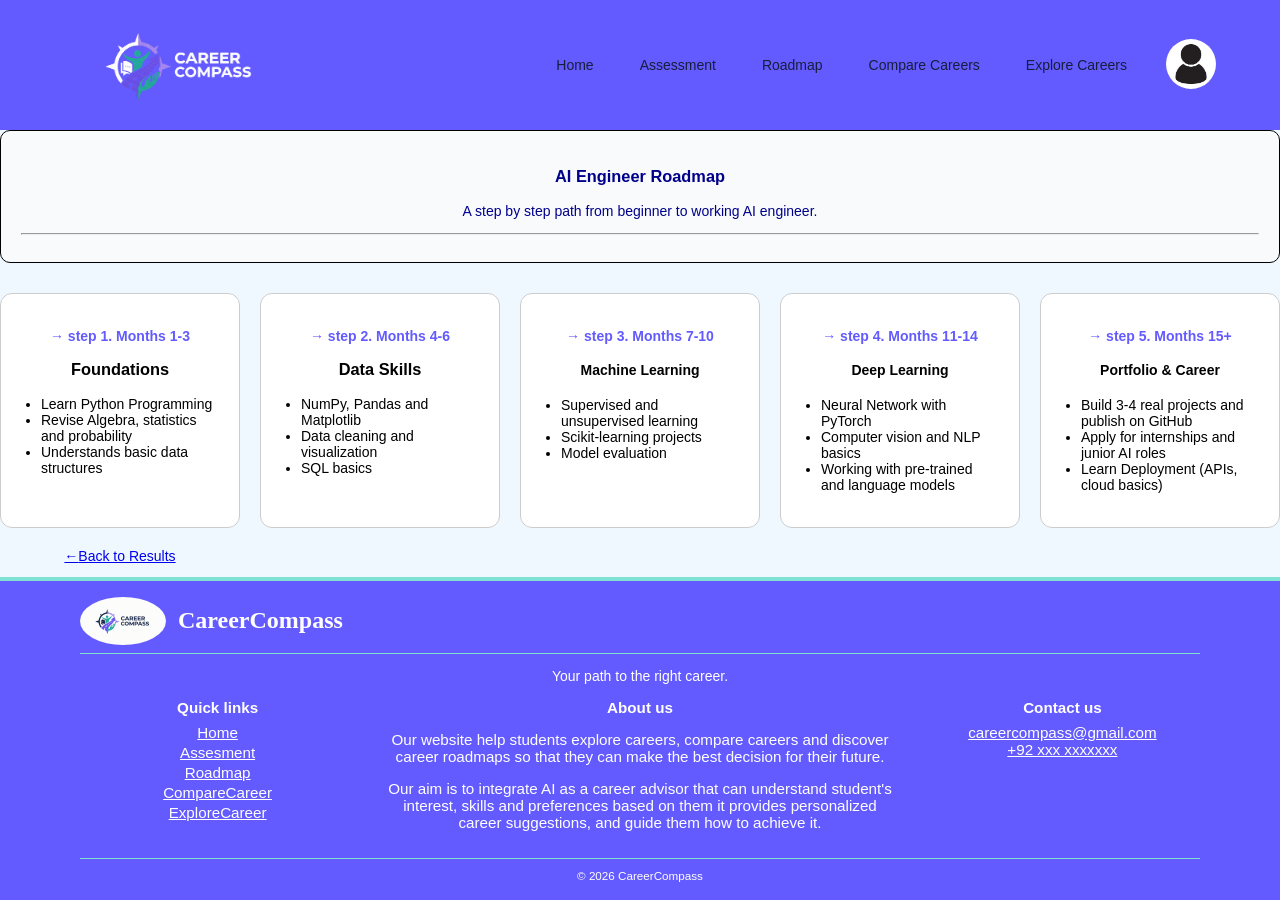
<file: Assignment 2/roadmap.html>
<!DOCTYPE html>
<html lang="en">
<head>
    <meta charset="UTF-8">
    <meta name="viewport" content="width=device-width, initial-scale=1.0">
    <title>Career Roadmap</title>


<link rel="stylesheet" href="roadmap.css">
</head>

<body class="mybody">
<header class="headmap">


    <nav class="global-nav">
        <!--Logo-->
        <a href="index.html" class="logo"><img src="images/final-img-logo.png" alt="logo" class="logo-img"></a>

        <!--The Navigation Links-->
        <ul class="nav-links">
            <li><a href="index.html">Home</a></li>
            <li><a href="assessment.html">Assessment</a></li>
            <li><a href="roadmap.html">Roadmap</a></li>
            <li><a href="comparecareer.html">Compare Careers</a></li>
            <li><a href="explorecareer.html">Explore Careers</a></li>
        </ul>
     
        <!-- The profile Icon-->
         <div class="profile-icon" title="Profile"><img src="images/profile-icon.jpg.jpeg" alt="profile-icon" class="profile"></div>
    </nav>
    
</header>
<main class="themain">

    <div class="beg">
    <h3>AI Engineer Roadmap</h3>
    <p>A step by step path from beginner to working AI engineer.</p>
    <hr>

</div>
   <div class="steps">



    <div class="road">
        <p class="months"> <strong> &rarr; step 1. Months 1-3</strong></p>
        
        <h3>Foundations</h3>
        <ul>
            <li>Learn Python Programming</li>
            <li>Revise Algebra, statistics and probability</li>
            <li>Understands basic data structures</li>
        </ul>
       
    </div>
    <div class="road">
        <p class="months">  <strong> &rarr; step 2. Months 4-6</strong></p>
          <h3>Data Skills</h3>
        <ul>
            <li>NumPy, Pandas and Matplotlib</li>
            <li>Data cleaning and visualization</li>
            <li>SQL basics</li>
        </ul>
    </div>
    <div class="road">
        <p class="months"> <strong> &rarr; step 3. Months 7-10</strong></p>
          <h4>Machine Learning</h4>
        <ul>
            <li>Supervised and unsupervised learning</li>
            <li>Scikit-learning projects</li>
            <li>Model evaluation</li>
        </ul>
    </div>
    <div class="road">
        <p class="months"> <strong> &rarr; step 4. Months 11-14</strong></p>
         
      
        
        
        <h4>Deep Learning</h4>
        <ul>
            <li>Neural Network with PyTorch</li>
            <li>Computer vision and NLP basics</li>
            <li>Working with pre-trained and language models</li>
        </ul>
    </div>
    <div class="road">
        <p class="months"> <strong> &rarr; step 5. Months 15+</strong></p>
          <h4>Portfolio & Career</h4>
        <ul>
            <li>Build 3-4 real projects and publish on GitHub</li>
            <li>Apply for internships and junior AI roles</li>
            <li>Learn Deployment (APIs, cloud basics)</li>
        </ul>
    </div>



<a href="careerresult.html"><span><strong>&larr;</strong></span>Back to Results</a>

</div>

</main>

<footer class="foot">
           <p class="fheading">
            <img src="images/logo.jpeg" alt="CareerCompass logo">
             CareerCompass
           </p>
           <p>Your path to the right career. </p>
          
           <div class="footer-container">
             <nav>
              <h4>Quick links</h4>
              <ul>
                 <li><a href="index.html">Home</a></li>
                 <li><a href="assessment.html">Assesment</a></li>
                 <li><a href="roadmap.html">Roadmap</a></li>
                 <li><a href="comparecareer.html">CompareCareer</a></li>
                 <li><a href="explorecareer.html">ExploreCareer</a></li>
              </ul>
             </nav>
              <div>
                 <h4>About us</h4> 
                 <p>Our website help students explore careers, compare careers and discover career roadmaps so that they can make the best decision for their future. </p>
                 <p>Our aim is to integrate AI as a career advisor that can understand student's interest, skills and preferences based on them it provides personalized career suggestions, and guide them how to achieve it. </p>
              </div> 
              <div>
                 <h4>Contact us</h4> 
                 <a href="mailto:careercompass@gmail.com">careercompass@gmail.com</a><br>
                 <a href="tel:+921234567890">+92 xxx xxxxxxx</a>
              </div>
           </div>
           <p class="copyright"><small>&copy; 2026 CareerCompass</small></p>
     </footer>
    
    
</body>
</html>
</file>
<file: Assignment 2/nav-style.css>
/* ===== nav.css — shared base + navigation bar ===== */

:root {
    --midnight-navy: #171D3D;
    --electric-violet: #635BFF;
    --soft-lavender: #A78BFA;
    --cloud-white: #F8FAFC;
    --pure-white: #FFFFFF;
    --slate-gray: #64748B;

    --font-main: 'Inter', sans-serif;
    --font-heading: 'Montserrat', sans-serif;

    --nav-height: 128px;
}

* {
    margin: 0;
    padding: 0;
    box-sizing: border-box;
}

body {
    font-family: var(--font-main);
    background-color: var(--cloud-white);
    color: var(--midnight-navy);
    padding-top: var(--nav-height);
}

.global-nav {
    display: flex;
    align-items: center;
    padding: 0 5%;
    height: var(--nav-height);
    background-color: var(--electric-violet);
    font-family: var(--font-main);
    position: fixed;
    top: 0;
    left: 0;
    width: 100%;
    z-index: 1000;
}

.logo {
    display: flex;
    align-items: center;
    text-decoration: none;
}

.logo-img {
    height: 100px;
    max-height: 100%;
    width: auto;
    border-radius: 70%;
}

.nav-links {
    display: flex;
    gap: 2rem;
    list-style: none;
    margin-left: auto;
    margin-right: 2rem;
}

.nav-links a {
    display: inline-block;
    text-decoration: none;
    color: var(--midnight-navy);
    font-family: var(--font-main);
    font-weight: 500;
    padding: 8px 5px;
    border: 2px solid transparent;
    transition: all 0.2s ease;
}

.nav-links a:hover,
.nav-links a:active,
.nav-links a.active {
    color: azure;
    border-color: azure;
    transform: scale(1.1);
}



.profile {
    height: 50px;
    width: 50px;
    object-fit: cover;
    border-radius: 50%;
}

/*MEDIA*/
/* Tablet and small laptop */
@media (max-width: 900px) {
    :root {
        --nav-height: 90px;
    }
    .logo-img {
        height: 90px;
    }
    .nav-links {
        gap: 0.75rem;
        margin-right: 1rem;
    }
    .nav-links a {
        font-size: 0.9rem;
        padding: 6px 3px;
    }
    .profile {
        height: 40px;
        width: 40px;
    }
}

/* Phone */
@media (max-width: 600px) {
    body {
        padding-top: 0;
    }
    .global-nav {
        position: static;
        height: auto;
        flex-wrap: wrap;
        justify-content: space-between;
        padding: 8px 5%;
    }
    .logo-img {
        height: 60px;
    }
    .nav-links {
        order: 3;
        width: 100%;
        flex-wrap: wrap;
        justify-content: center;
        gap: 0.5rem 1rem;
        margin: 8px 0 0 0;
    }
}
</file>
<file: Assignment 2/home.css>
/*--HOME SECTION LAYOUT--*/
:root {
  --midnight-navy: #171D3D;
  --electric-violet: #635BFF;
  --soft-lavender: #A78BFA;
  --cloud-white: #F8FAFC;
  --pure-white: #FFFFFF;
  --slate-gray: #64748B;
  
  --font-main: 'Inter', sans-serif;
  --font-heading: 'Montserrat', sans-serif;
}


.first-section{
    display: flex;
    align-items: center;
    justify-content: space-between;
    padding: 5rem 5%;
    gap: 3rem;
    width: 100%;
}


.signature-line{
    flex: 1 1 50%;
    min-width: 0;
    max-width: 600px;
}

.home-main h1{
    font-family: var(--font-heading);
    font-size: 3.5rem;
    color: var(--midnight-navy);
    line-height: 1.2;
    margin-bottom: 1.5rem;
}

.home-main .curvy-text{
    color: var(--electric-violet);
}

.home-main p{
    color: var(--slate-gray);
    font-size: 1.1rem;
    line-height: 1.6;
    margin-bottom: 2.5rem;
}

.assessment-button{
    display: inline-block;
    background-color: var(--electric-violet);
    color: var(--pure-white);
    padding: 1rem 2.5rem;
    border-radius: 50%;
    font-family: var(--font-heading);
    font-weight: 600;
    text-decoration: none;
    
    box-shadow: 0 4px 15px rgba(99, 91, 255, 0.3);
}

.assessment-button:hover{
    background-color: var(--midnight-navy);
    /*transform: translateY(-3px);*/
    box-shadow: 0 6px 20px rgba(23, 29, 61, 0.2);
}

.home-image{
    flex: 1 1 50%;
    min-width: 0;
    display: flex;
    justify-content: center;
    align-items: center;

}

.home-img-link{

    max-width:100%;
    height: auto;
    border-radius: 12px;
    border: 4px solid var(--soft-lavender);
}


/*FOOTER MEDIA*/
footer div {
    font: normal 0.95rem sans-serif;
}
footer.foot {
 color:white ;
 background-color:#635BFF;
 margin-top: auto;
 padding:1rem 1.5rem;
 line-height: 1.2;
 border-top:4px solid #7fe0d4;
 box-sizing: border-box;
}
.fheading {
  display:flex;
  gap: 0.75rem;
  align-items: center;
  font: bold 1.5rem Georgia, "Times New Roman",serif;
  max-width: 70rem;
  margin:0 auto 0.5rem auto;
  padding-bottom: 0.5rem;
  border-bottom: 1px solid #7fe0d4;
}
footer img{
    height:3rem;
    width: auto;
    border-radius: 50%;
}
.footer-container {
    display:flex;
    justify-content:space-between;
    flex-wrap: wrap;
    gap:2rem;
    margin: 0 auto;
    max-width:70rem;
}
.footer-container > *{
    flex:1 1 12rem;
}
.footer-container >div:nth-child(2){
    flex:3 1 16rem;
}

footer h4{
    margin:0 0 0.5rem 0;
}
body {
    display: flex;
    flex-direction: column;
    min-height: 100vh;
    margin: 0;
}
footer ul{
    margin:0;
    padding:0;
    list-style-type:none;
    
}
footer li{
    margin-bottom:0.2rem;

}
footer a:visited,
footer a:link{
    color:white
}
 footer a:hover{
    color:#7fe0d4;
 }
 .copyright {
    text-align: center;
    padding-top:0.5rem;
    border-top: 1px solid #7fe0d4;
    max-width:70rem;
    margin:0.75rem auto 0 auto;
 }
 @media (max-width:600px){
    .footer-container{
        flex-direction:column;
        text-align: center;
    }
    .footer-container > *{
        flex: 0 1 auto;
    }
 }


 /* ===== RESPONSIVE: HOME SECTION ===== */

/* tablets and phones: stack text above image */
@media (max-width: 900px) {
    .first-section {
        flex-direction: column;
        padding: 2rem 5%;
        gap: 2rem;
    }

    .signature-line {
        flex: none;
        width: 100%;
        max-width: 100%;
    }

    .home-image {
        flex: none;
        width: 100%;
    }

    .home-main h1 {
        font-size: 2.5rem;
    }
}

/* small phones */
@media (max-width: 480px) {
    .home-main h1 {
        font-size: 2rem;
    }

    .home-main p {
        font-size: 1rem;
        margin-bottom: 1.5rem;
    }

    .assessment-button {
        display: block;
        text-align: center;
        padding: 0.9rem 1.5rem;
    }
}
</file>
<file: Assignment 2/assessment.css>
/* --- BASE & VARIABLES --- */
:root {
  --midnight-navy: #171D3D;
  --electric-violet: #635BFF;
  --soft-lavender: #A78BFA;
  --cloud-white: #F8FAFC;
  --pure-white: #FFFFFF;
  --slate-gray: #64748B;
  
  --font-main: 'Inter', sans-serif;
  --font-heading: 'Montserrat', sans-serif;
}

body {
  font-family: var(--font-main);
  background-color: var(--cloud-white);
  color: var(--midnight-navy);
  margin: 0;
  padding: 0;
  box-sizing: border-box;
}

/* --- ASSESSMENT PAGE LAYOUT --- */
.assessment-main {
  max-width: 800px;
  margin: 3rem auto; /*it needs width and auto divides itself wrt Screen size*/
  padding: 0px 1rem; /*zz*/

}

/*HEADINGS*/
.assessment-header {
  margin-top: 150px; /*top se distance*/
  margin-bottom: 5rem; /*below content to content distance*/
  text-align: center;
}

.assessment-header h1 {
  font-family: var(--font-heading);
  color: var(--midnight-navy);
  font-size: 2.2rem;
  margin-bottom: 0.5rem;
}

.assessment-header p {
  color: var(--slate-gray);
  font-size: 1.1rem;
}

/* --- QUESTION CARDS --- */
.question-card {
  background-color: var(--cloud-white); 
  border-radius: 12px;
  padding: 2.5rem;
  margin-bottom: 3rem;
  box-shadow: 0 4px 15px var(--soft-lavender);
}

fieldset {
  border: none;
  padding: 0;
  margin: 0;
  display: flex;
  flex-direction: column; 
  gap: 0.5rem; 
}

legend {
  font-family: var(--font-heading);
  font-weight: 600;
  color: var(--midnight-navy);
  font-size: 1.1rem;
  margin-bottom: 1.5rem;
  line-height: 1.4;
}

/* --- HOVER ROW & NATIVE INPUTS --- */
.hover-label {
  display: flex;
  align-items:center; /*controls up and down, always use with display*/
  padding: 0.8rem 1rem;
  border-radius: 8px;
  cursor: pointer;
  color: var(--midnight-navy);
  font-family: var(--font-main);
  font-size: 1rem;
  transition: all 0.2s ease;
  width: 100%; 
  box-sizing: border-box;
}

.hover-label:hover {
  background-color: var(--soft-lavender); 
  color: var(--midnight-navy);
}

.hover-label input[type="radio"],
.hover-label input[type="checkbox"] {
  accent-color: var(--electric-violet);
  width: 18px;
  height: 18px;
  margin-right: 12px;
  cursor: pointer;
}

/* --- BULLETPROOF "OTHER" OPTION --- */
.other-label {
  flex-wrap: wrap; 
}

.other-text {
  flex: 1; 
}

.other-trigger {
  position: static !important; 
  opacity: 1 !important; 
}

.other-input-box {
  display: none; 
  width: 100%; 
  margin-left: 30px; 
  margin-top: 10px;
}

.other-trigger:checked ~ .other-input-box {
  display: block;
}

.small-label {
  display: block;
  font-size: 0.9rem;
  color: var(--slate-gray);
  margin-bottom: 0.3rem;
}

.text-input {
  width: 100%;
  max-width: 300px;
  padding: 0.8rem;
  border: 2px solid var(--soft-lavender);
  border-radius: 8px;
  font-family: var(--font-main);
  color: var(--midnight-navy);
  transition: border-color 0.3s ease;
  box-sizing: border-box;
}

.text-input:focus {
  outline: none;
  border-color: var(--electric-violet);
}

/* --- TEXTAREA --- */
.textarea-input {
  width: 100%;
  padding: 1rem;
  border: 2px solid var(--soft-lavender);
  border-radius: 8px;
  font-family: var(--font-main);
  color: var(--midnight-navy);
  /*transition: border-color 0.3s ease;*/
  resize: vertical;
  min-height: 120px;
  font-size: 1rem;
  box-sizing: border-box;
}

.textarea-input:focus {
  outline: none;
  border-color: var(--electric-violet);
}

/* --- NAVIGATION BUTTONS --- */
.form-navigation {
  display: flex;
  margin-top: 2rem;
  margin-bottom: 4rem;
}

.btn-primary {
  display: inline-block;
  background-color: var(--electric-violet);
  color: var(--pure-white);
  padding: 1rem 3rem;
  border-radius: 50px;
  font-family: var(--font-heading);
  font-size: 1.1rem;
  font-weight: 600;
  text-decoration: none;
  border: none;
  cursor: pointer;
  transition: all 0.3s ease;
  box-shadow: 0 4px 15px rgba(99, 91, 255, 0.3);
}

.btn-primary:hover {
  background-color: var(--midnight-navy);
  /*transform: translateY(-2px);*/
  box-shadow: 0 6px 20px rgba(23, 29, 61, 0.2);
}


/*FOOTER*/
footer div {
    font: normal 0.95rem sans-serif;
}
footer.foot {
 color:white ;
 background-color:#635BFF;
 margin-top: auto;
 padding:1rem 1.5rem;
 line-height: 1.2;
 border-top:4px solid #7fe0d4;
 box-sizing: border-box;
}
.fheading {
  display:flex;
  gap: 0.75rem;
  align-items: center;
  font: bold 1.5rem Georgia, "Times New Roman",serif;
  max-width: 70rem;
  margin:0 auto 0.5rem auto;
  padding-bottom: 0.5rem;
  border-bottom: 1px solid #7fe0d4;
}
footer img{
    height:3rem;
    width: auto;
    border-radius: 50%;
}
.footer-container {
    display:flex;
    justify-content:space-between;
    flex-wrap: wrap;
    gap:2rem;
    margin: 0 auto;
    max-width:70rem;
}
.footer-container > *{
    flex:1 1 12rem;
}
.footer-container >div:nth-child(2){
    flex:3 1 16rem;
}

footer h4{
    margin:0 0 0.5rem 0;
}
body {
    display: flex;
    flex-direction: column;
    min-height: 100vh;
    margin: 0;
}
footer ul{
    margin:0;
    padding:0;
    list-style-type:none;
    
}
footer li{
    margin-bottom:0.2rem;

}
footer a:visited,
footer a:link{
    color:white
}
 footer a:hover{
    color:#7fe0d4;
 }
 .copyright {
    text-align: center;
    padding-top:0.5rem;
    border-top: 1px solid #7fe0d4;
    max-width:70rem;
    margin:0.75rem auto 0 auto;
 }
 @media (max-width:600px){
    .footer-container{
        flex-direction:column;
        text-align: center;
    }
    .footer-container > *{
        flex: 0 1 auto;
    }
 }

 /* ===== RESPONSIVE: ASSESSMENT PAGE ===== */

/* tablets */
@media (max-width: 900px) {
    .assessment-header {
        margin-top: 2rem;      /* nav-style.css already pushes content below the fixed nav */
        margin-bottom: 2.5rem;
    }

    .question-card {
        padding: 1.75rem;
        margin-bottom: 2rem;
    }
}

/* phones */
@media (max-width: 600px) {
    .assessment-main {
        margin: 1.5rem auto;
        padding: 0 4%;
    }

    .assessment-header h1 {
        font-size: 1.6rem;
    }

    .assessment-header p {
        font-size: 1rem;
    }

    .question-card {
        padding: 1.25rem 1rem;
        margin-bottom: 1.5rem;
    }

    legend {
        font-size: 1rem;
    }

    .hover-label {
        padding: 0.7rem 0.5rem;
        font-size: 0.95rem;
    }

    .other-input-box {
        margin-left: 0;
    }

    .text-input {
        max-width: 100%;
    }

    .form-navigation {
        justify-content: stretch !important;  /* overrides the inline style in your HTML */
    }

    .btn-primary {
        width: 100%;
        padding: 1rem;
    }
}
</file>
<file: Assignment 2/comparecareer.css>
:root{
    --navy:#171D3D;
    --teal:#7fe0d4;
    --Electricvoilet:#635BFF;
    --teal-dark:#1f8a7d;
    --text:#222222;
    --light-bg:#f4f7fb;
    --white:#ffffff;
    --border:#d5dce6;
    --page-width:70rem;
    --radius:0.5rem;


--font-main: sans-serif;
--font-heading: 'Monserrat', sans-serif;
}

html{
    box-sizing: border-box;
}

*,*:before, *::after{
    box-sizing:inherit;
}

body {
    display: flex;
    flex-direction: column;
    min-height: 100vh;
    margin: 0;
    font-family: sans-serif;
    line-height:1.5;
    background-color: var(--light-bg);
    color: var(--text);
}

main{
    flex:1 1 auto;
    width:100%;
    max-width:var(--page-width);
    margin:0 auto;
    padding:1.5rem;
}

h1,h2,h3{
    color:var(--navy);
}

.intro{
    text-align:center;
    padding:2rem 1rem;
}

.intro h1{
    font-size:2.2rem;
    margin:0 0 0.75rem 0;
}

.intro p{
    max-width:40rem;
    margin:0 auto;
    font-size:1.1rem;
}

.comparison{
     margin-bottom:2.5rem;
}

.note{
    background-color:var(--white);
    border-left:4px solid var(--teal-dark);
    padding:0.75rem 1rem;
    font-size:0.95rem;
}

.compare-tool{
    display:flex;
    flex-wrap:wrap;
    align-items: center;
    gap:0.5rem;
    margin-bottom:1rem;
}

.picker-title{
    color:var(--navy);
    font-weight:bold;
    margin:0;
    flex:0 0 100%;
}

.compare-tool input[type="checkbox"]
{
    width:1.1rem;
    margin:0;
    height:1.1rem;
}

.compare-tool label{
    background-color:var(--white);
    border:1px solid var(--border);
    border-radius:2rem;
    margin-right: 0.75rem;
    padding: 0.35rem 0.8rem;
}

.compare-tool input:checked + label{
   background-color: var(--navy);
   border-color:var(--navy);
   color:var(--white);
}

.compare-tool input:focus+ label{
    box-shadow:0 0 0 3px var(--teal-dark);
}

.empty-msg{
    flex:0 0 100%;
    margin:0;
    color:#e33333;
}

.compare-tool input:checked ~ .empty-msg{
    display:none;
}

.table-wrapper{
    background-color:var(--white);
    border:1px solid var(--border);
    border-radius:var(--radius);
    margin-top: 0.75rem;
    flex:0 0 100%;
    overflow: auto;
}

table{
    width: 100%;
    min-width: 30rem;
    border-collapse: collapse;
}

caption{
    padding:0.75rem;
    color:var(--navy);
    font-weight:bold;
    text-align: left;
}

td,th{
    text-align: left;
    vertical-align: top;
    padding:0.8rem;
    border-top:1px solid var(--border);
}

thead th{
    background-color:var(--navy);
    border-top:none;
    color:var(--white);
}

tbody th{
    color:var(--navy);
    background-color:#eaf6f4;
    width:16%;
}

tbody tr:nth-child(even){
    background-color:#fafbfd ;
}

tbody tr:hover{
    background-color:#eef3fa ;
}

.col-data, .col-cyber{
    display:none;
}

#pick-data:checked ~ .table-wrapper .col-data,
#pick-cyber:checked ~ .table-wrapper .col-cyber{
    display:table-cell;
}

.guidance{
    margin-bottom:2.5rem;
}

.cards{
    margin-top:1rem;;
    display:flex;
    flex-wrap:wrap;
    gap:1.5rem;
}

.card{
    padding:1.25rem;
    border:1px solid var(--border);
    border-top:4px solid var(--border);
    border-radius:var(--radius);
    background-color: var(--white);
}

.cards .card{
    flex:1 1 16rem;
}

.card h3{
    margin-top: 0;
}

.card ul{
    padding-left:1.2rem;
    margin-bottom:0;
}

.btn{
    font-weight:bold;
    text-decoration:none;
    border:2px solid var(--navy);
    border-radius:var(--radius);
    display:inline-block;
    padding:0.8rem 1.6rem;
}

.btn-primary{
    color:var(--white);
    background-color:var(--navy);
}

.btn-primary:hover{
    border-color:var(--teal-dark);
    background-color:var(--teal-dark);
}
footer div { 
    font: normal 0.95rem sans-serif;
}
footer.foot {
 color:var(--white);
 background-color:var(--Electricvoilet);
 margin-top: auto;
 padding:1rem 1.5rem;
 line-height: 1.2;
 border-top:4px solid var(--teal);
 box-sizing: border-box;
}
.fheading {
  display:flex;
  gap: 0.75rem;
  align-items: center;
  font: bold 1.5rem sans-serif;
  max-width: 70rem;
  margin:0 auto 0.5rem auto;
  padding-bottom: 0.5rem;
  border-bottom: 1px solid var(--teal);
}
footer img{
    height:3rem;
    width: auto;
    border-radius: 50%;
}
.footer-container {
    display:flex;
    justify-content:space-between;
    flex-wrap: wrap;
    gap:2rem;
    margin: 0 auto;
    max-width:70rem;
}
.footer-container > *{
    flex:1 1 12rem;
}
.footer-container >div:nth-child(2){
    flex:3 1 16rem;
}

footer h4{
    margin:0 0 0.5rem 0;
}

footer ul{
    margin:0;
    padding:0;
    list-style-type:none;
    
}
footer li{
    margin-bottom:0.2rem;

}
footer a:visited,
footer a:link{
    color:var(--white);
}
 footer a:hover{
    color:var(--teal);
 }
 .copyright {
    text-align: center;
    padding-top:0.5rem;
    border-top: 1px solid var(--teal);
    max-width:70rem;
    margin:0.75rem auto 0 auto;
 }
 @media (max-width:600px){
    .footer-container{
        flex-direction:column;
        text-align: center;
    }
    .footer-container > *{
        flex: 0 1 auto;
    }
 }


*{
    margin: 0px;
    padding:0px;
    box-sizing: border-box;
}

body{
    padding-top: 100px;
}

/* ===== nav.css — shared base + navigation bar ===== */

:root {
    --midnight-navy: #171D3D;
    --electric-violet: #635BFF;
    --soft-lavender: #A78BFA;
    --cloud-white: #F8FAFC;
    --pure-white: #FFFFFF;
    --slate-gray: #64748B;

    --font-main: 'Inter', sans-serif;
    --font-heading: 'Montserrat', sans-serif;

    --nav-height: 128px;
}

* {
    margin: 0;
    padding: 0;
    box-sizing: border-box;
}

body {
    font-family: var(--font-main);
    background-color: var(--cloud-white);
    color: var(--midnight-navy);
    padding-top: var(--nav-height);
}

.global-nav {
    display: flex;
    align-items: center;
    padding: 0 5%;
    height: var(--nav-height);
    background-color: var(--electric-violet);
    font-family: var(--font-main);
    position: fixed;
    top: 0;
    left: 0;
    width: 100%;
    z-index: 1000;
}

.logo {
    display: flex;
    align-items: center;
    text-decoration: none;
}

.logo-img {
    height: 100px;
    max-height: 100%;
    width: auto;
    border-radius: 70%;
}

.nav-links {
    display: flex;
    gap: 2rem;
    list-style: none;
    margin-left: auto;
    margin-right: 2rem;
}

.nav-links a {
    display: inline-block;
    text-decoration: none;
    color: var(--midnight-navy);
    font-family: var(--font-main);
    font-weight: 500;
    padding: 8px 5px;
    border: 2px solid transparent;
    transition: all 0.2s ease;
}

.nav-links a:hover,
.nav-links a:active,
.nav-links a.active {
    color: azure;
    border-color: azure;
    transform: scale(1.1);
}



.profile {
    height: 50px;
    width: 50px;
    object-fit: cover;
    border-radius: 50%;
}

/*MEDIA*/
/* Tablet and small laptop */
@media (max-width: 900px) {
    :root {
        --nav-height: 90px;
    }
    .logo-img {
        height: 90px;
    }
    .nav-links {
        gap: 0.75rem;
        margin-right: 1rem;
    }
    .nav-links a {
        font-size: 0.9rem;
        padding: 6px 3px;
    }
    .profile {
        height: 40px;
        width: 40px;
    }
}

/* Phone */
@media (max-width: 600px) {
    body {
        padding-top: 0;
    }
    .global-nav {
        position: static;
        height: auto;
        flex-wrap: wrap;
        justify-content: space-between;
        padding: 8px 5%;
    }
    .logo-img {
        height: 60px;
    }
    .nav-links {
        order: 3;
        width: 100%;
        flex-wrap: wrap;
        justify-content: center;
        gap: 0.5rem 1rem;
        margin: 8px 0 0 0;
    }
}
</file>
<file: Assignment 2/roadmap.css>
.headmap
{
    position:sticky;
    top: 0px;

    

}













 .global-nav {
    display: flex;
    align-items: center;
    padding: 0 5%;
    background-color: #635BFF;
    font-family: sans-serif, Arial;
    
    top: 0;
    left: 0;
    width: 100%;
    z-index: 1000;
}

.logo {
    display: flex;
    align-items: center;
    text-decoration: none;
}

.logo-img {
    height: 130px;
    width: auto;
    border-radius: 70%;
}

.nav-links {
    display: flex;
    gap: 2rem;
    list-style: none;
    margin-left: auto;
    margin-right: 2rem;
}

.nav-links a {
    display: inline-block;
    text-decoration: none;
    color: #171D3D;
    font-family: sans-serif, Arial;
    font-weight: 500;
    padding: 8px 5px;
    border: 2px solid transparent;
    transition: all 0.2s ease;
}

.nav-links a:hover,
.nav-links a:active,
.nav-links a.active {
    color: azure;
    border-color: azure;
}

.nav-links a:hover,
.nav-links a:active {
    transform: scale(1.1);
}


.profile {
    height: 50px;
    width: 50px;
    object-fit: cover;
    border-radius: 50%;
}





















header a{
    text-decoration: none;
  
}

/*
.headmap
{
    border: 1px solid black;
    border-radius: 10px;
    background-color:#F8FAFC;
    color: darkblue;
    font-family: sans-serif, arial;
    margin-bottom: 30px;
    padding: 20px;
    text-align: center;

}
*/

.themain
{
    font-family: sans-serif, Arial;
     box-sizing: border-box;
}


.steps{
    display: grid;
    grid-template-columns: repeat(5, minmax(0, 1fr));
    gap: 20px;
    width: 100%;
    




    


}

.months
{
    
    color: #635BFF;
   


   
    
}

/*
.road{
   
    border: 1px solid black;
    border-radius: 10px;
    margin: 5px;

    padding: 20px;
    background-color: white;

   

}
*/






.road {
    min-width: 0;
    box-sizing: border-box;
    border: 1px solid #ccc;
    border-radius: 12px;
    padding: 20px;
    margin: 0;
    background-color: white;
    overflow-wrap: break-word;
}

.road ul {
    padding-left: 20px;
    text-align: left;
}


.mybody{
     box-sizing: border-box;
    background-color: aliceblue;
    font-family: sans-serif, Arial, Helvetica, sans-serif;
    font-size: 14px;
    text-align: center;
    box-sizing: border-box;
}




.beg {
    border: 1px solid black;
    border-radius: 10px;
    background-color: #F8FAFC;
    color: darkblue;
    margin-bottom: 30px;
    padding: 20px;
    text-align: center;
}



*{
 box-sizing: border-box;
}




.steps :hover{
    background-color:gray;
}



.months :hover{
    color:white;
}


















 footer div {
    font: normal 0.95rem sans-serif;
}
footer.foot {
 color:white ;
 background-color:#635BFF;
 margin-top: auto;
 padding:1rem 1.5rem;
 line-height: 1.2;
 border-top:4px solid #7fe0d4;
 box-sizing: border-box;
}
.fheading {
  display:flex;
  gap: 0.75rem;
  align-items: center;
  font: bold 1.5rem Georgia, "Times New Roman",serif;
  max-width: 70rem;
  margin:0 auto 0.5rem auto;
  padding-bottom: 0.5rem;
  border-bottom: 1px solid #7fe0d4;
}
footer img{
    height:3rem;
    width: auto;
    border-radius: 50%;
}
.footer-container {
    display:flex;
    justify-content:space-between;
    flex-wrap: wrap;
    gap:2rem;
    margin: 0 auto;
    max-width:70rem;
}
.footer-container > *{
    flex:1 1 12rem;
}
.footer-container >div:nth-child(2){
    flex:3 1 16rem;
}

footer h4{
    margin:0 0 0.5rem 0;
}
body {
    display: flex;
    flex-direction: column;
    min-height: 100vh;
    margin: 0;
}
footer ul{
    margin:0;
    padding:0;
    list-style-type:none;
    
}
footer li{
    margin-bottom:0.2rem;

}
footer a:visited,
footer a:link{
    color:white
}
 footer a:hover{
    color:#7fe0d4;
 }
 .copyright {
    text-align: center;
    padding-top:0.5rem;
    border-top: 1px solid #7fe0d4;
    max-width:70rem;
    margin:0.75rem auto 0 auto;
 }
 @media (max-width:600px){
    .footer-container{
        flex-direction:column;
        text-align: center;
    }
    .footer-container > *{
        flex: 0 1 auto;
    }
 }


















 @media (max-width: 900px) {
    :root {
        --nav-height: 90px;
    }
    .logo-img {
        height: 90px;
    }
    .nav-links {
        gap: 0.75rem;
        margin-right: 1rem;
    }
    .nav-links a {
        font-size: 0.9rem;
        padding: 6px 3px;
    }
    .profile {
        height: 40px;
        width: 40px;
    }
}

/* Phone */
@media (max-width: 600px) {
    body {
        padding-top: 0;
    }
    .global-nav {
        position: static;
        flex-wrap: wrap;
        justify-content: space-between;
        padding: 8px 5%;
    }
    .logo-img {
        height: 60px;
    }
    .nav-links {
        order: 3;
        width: 100%;
        flex-wrap: wrap;
        justify-content: center;
        gap: 0.5rem 1rem;
        margin: 8px 0 0 0;
    }
}
</file>
